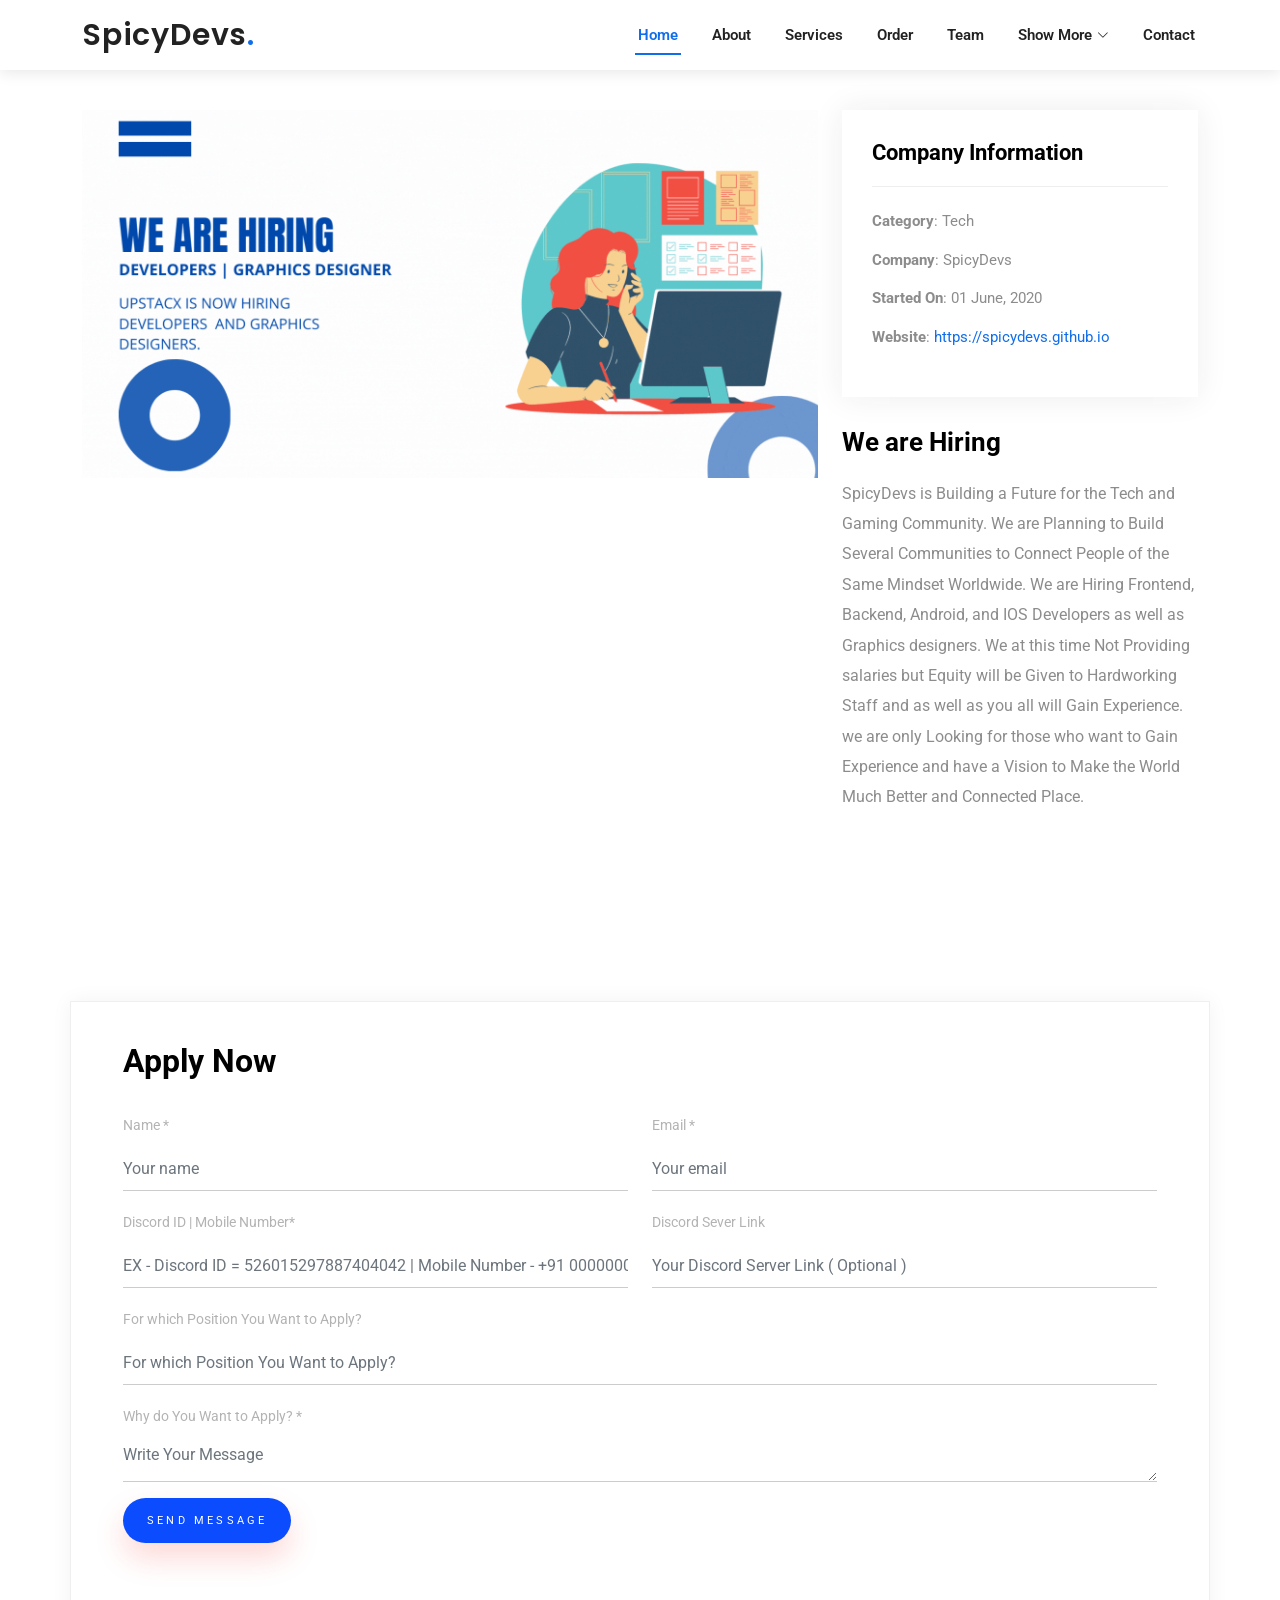
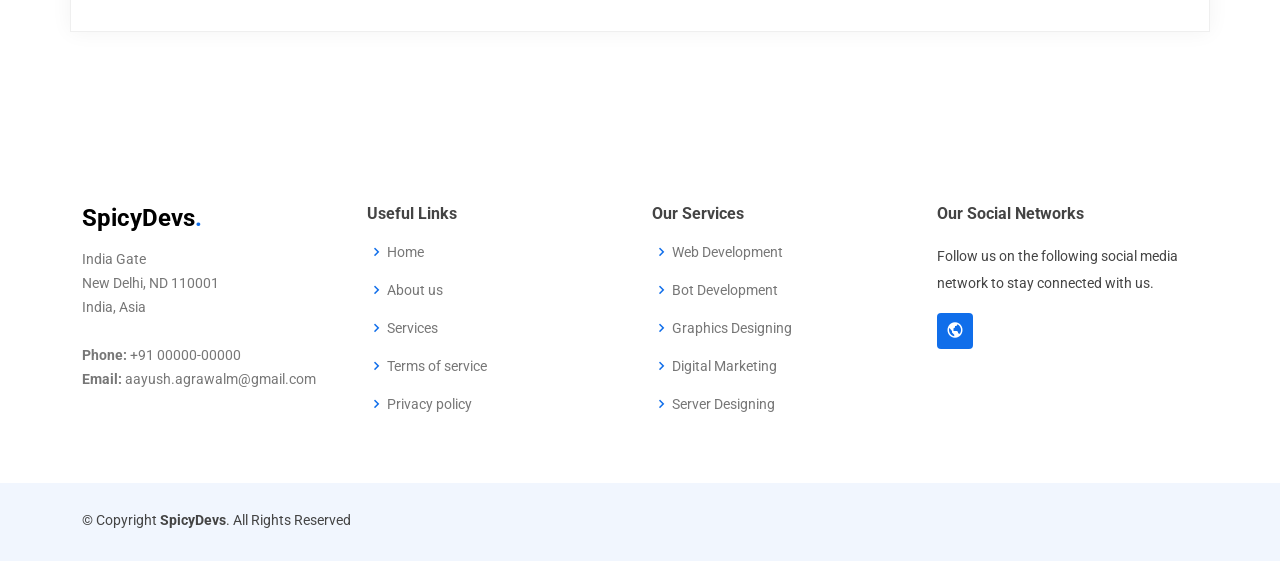
<file: careers.html>
<!DOCTYPE html>
<html lang="en">

<head>
  <meta charset="utf-8">
  <meta content="width=device-width, initial-scale=1.0" name="viewport">

  <title>Careers - SpicyDevs</title>
  <meta content="We are hiring Frontend, Backend, Android, and IOS Developers as well as Graphics designers." name="description">
  <meta content="" name="keywords">

  <!-- Favicons -->
  <link href="assets/img/spicydevs.png" rel="icon">
  <link href="https://spicydevs.github.io/assets/img/spicydevs.png&#32;rel="apple-touch-icon">

  <!-- Google Fonts -->
  <link href="https://fonts.googleapis.com/css?family=Open+Sans:300,300i,400,400i,600,600i,700,700i|Roboto:300,300i,400,400i,500,500i,600,600i,700,700i|Poppins:300,300i,400,400i,500,500i,600,600i,700,700i" rel="stylesheet">

  <!-- Vendor CSS Files -->
  <link href="assets/vendor/aos/aos.css" rel="stylesheet">
  <link href="assets/vendor/bootstrap/css/bootstrap.min.css" rel="stylesheet">
  <link href="assets/vendor/bootstrap-icons/bootstrap-icons.css" rel="stylesheet">
  <link href="assets/vendor/boxicons/css/boxicons.min.css" rel="stylesheet">
  <link href="assets/vendor/glightbox/css/glightbox.min.css" rel="stylesheet">
  <link href="assets/vendor/swiper/swiper-bundle.min.css" rel="stylesheet">

  <!-- Template Main CSS File -->
  <link href="assets/css/style.css" rel="stylesheet">

 <style>
     body {
  font-family: "Roboto", sans-serif;
  background-color: #fff;
  line-height: 1.9;
  color: #8c8c8c;
  position: relative; }

h1, h2, h3, h4, h5, h6,
.h1, .h2, .h3, .h4, .h5, .h6 {
  font-family: "Roboto", sans-serif;
  color: #000; }

a {
  -webkit-transition: .3s all ease;
  -o-transition: .3s all ease;
  transition: .3s all ease; }
  a, a:hover {
    text-decoration: none !important; }

.text-black {
  color: #000; }

.content {
  padding: 7rem 0; }

.heading {
  font-size: 2.5rem;
  font-weight: 900; }

.form-control {
  border: none;
  border-bottom: 1px solid #ccc;
  padding-left: 0;
  padding-right: 0;
  border-radius: 0;
  background: none; }
  .form-control:active, .form-control:focus {
    outline: none;
    -webkit-box-shadow: none;
    box-shadow: none;
    border-color: #000; }

.col-form-label {
  color: #000;
  font-size: 13px; }

.btn, .form-control, .custom-select {
  height: 45px;
  border-radius: 0; }

.custom-select {
  border: none;
  border-bottom: 1px solid #ccc;
  padding-left: 0;
  padding-right: 0;
  border-radius: 0; }
  .custom-select:active, .custom-select:focus {
    outline: none;
    -webkit-box-shadow: none;
    box-shadow: none;
    border-color: #000; }

.btn {
  border: none;
  border-radius: 0;
  font-size: 11px;
  letter-spacing: .2rem;
  text-transform: uppercase;
  border-radius: 30px !important; }
  .btn.btn-primary {
    border-radius: 30px;
    background: #fa65b1;
    color: #fff;
    -webkit-box-shadow: 0 15px 30px 0 rgba(239, 67, 57, 0.2);
    box-shadow: 0 15px 30px 0 rgba(239, 67, 57, 0.2); }
  .btn:hover {
    color: #fff; }
  .btn:active, .btn:focus {
    outline: none;
    -webkit-box-shadow: none;
    box-shadow: none; }

.contact-wrap {
  -webkit-box-shadow: 0 0px 20px 0 rgba(0, 0, 0, 0.05);
  box-shadow: 0 0px 20px 0 rgba(0, 0, 0, 0.05);
  border: 1px solid #efefef; }
  .contact-wrap .col-form-label {
    font-size: 14px;
    color: #b3b3b3;
    margin: 0 0 10px 0;
    display: inline-block;
    padding: 0; }
  .contact-wrap .form, .contact-wrap .contact-info {
    padding: 40px; }
  .contact-wrap .contact-info {
    color: rgba(255, 255, 255, 0.5); }
    .contact-wrap .contact-info ul li {
      margin-bottom: 15px;
      color: rgba(255, 255, 255, 0.5); }
      .contact-wrap .contact-info ul li .wrap-icon {
        font-size: 20px;
        color: #fff;
        margin-top: 5px; }
  .contact-wrap .form {
    background: #fff; }
    .contact-wrap .form h3 {
      color: #000;
      font-size: 2rem;
      font-weight: 700;
      margin-bottom: 30px; }
  .contact-wrap .contact-info {
    height: 100vh;
    background-size: cover;
    background-position: center center;
    background-repeat: no-repeat; }
    .contact-wrap .contact-info a {
      position: absolute;
      top: 0;
      bottom: 0;
      left: 0;
      right: 0; }
    @media (max-width: 1199.98px) {
      .contact-wrap .contact-info {
        height: 400px !important; } }
    .contact-wrap .contact-info h3 {
      color: #fff;
      font-size: 20px;
      margin-bottom: 30px; }

label.error {
  font-size: 12px;
  color: red; }

#message {
  resize: vertical; }

#form-message-warning, #form-message-success {
  display: none; }

#form-message-warning {
  color: #B90B0B; }

#form-message-success {
  color: #55A44E;
  font-size: 18px;
  font-weight: bold; }

.submitting {
  float: left;
  width: 100%;
  padding: 10px 0;
  display: none;
  font-weight: bold;
  font-size: 12px;
  color: #000; }

 </style>
</head>

<body>

  
  <!-- ======= Header ======= -->
  <header id="header" class="d-flex align-items-center">
    <div class="container d-flex align-items-center justify-content-between">

      <h1 class="logo"><a href="index.html">SpicyDevs<span>.</span></a></h1>
      <!-- Uncomment below if you prefer to use an image logo -->
      <!-- <a href="index.html" class="logo"><img src="assets/img/logo.png" alt=""></a>-->

      <nav id="navbar" class="navbar">
        <ul>
          <li><a class="nav-link scrollto active" href="index.html#hero">Home</a></li>
          <li><a class="nav-link scrollto" href="index.html#about">About</a></li>
          <li><a class="nav-link scrollto" href="index.html#services">Services</a></li>
          <li><a class="nav-link scrollto " href="order.html">Order</a></li>
          <li><a class="nav-link scrollto" href="index.html#team">Team</a></li>
          <li class="dropdown"><a href="careers.html#"><span>Show More</span> <i class="bi bi-chevron-down"></i></a>
            <ul>
              <li><a href="connect.html">Connect</a></li>
              <!-- <li class="dropdown"><a href="#"><span>Deep Drop Down</span> <i class="bi bi-chevron-right"></i></a>
                <ul>
                  <li><a href="#">Deep Drop Down 1</a></li>
                  <li><a href="#">Deep Drop Down 2</a></li>
                  <li><a href="#">Deep Drop Down 3</a></li>
                  <li><a href="#">Deep Drop Down 4</a></li>
                  <li><a href="#">Deep Drop Down 5</a></li>
                </ul>
              </li> -->
              <li><a href="careers.html">Careers</a></li>
              <li><a href="https://dsc.gg/spicydevs">Discord</a></li>
              <!-- <li><a href="#">Drop Down 4</a></li> -->
            </ul>
          </li>
          <li><a class="nav-link scrollto" href="index.html#contact">Contact</a></li>
        </ul>
        <i class="bi bi-list mobile-nav-toggle"></i>
      </nav><!-- .navbar -->

    </div>
  </header><!-- End Header -->
  <main id="main" data-aos="fade-up">

    
   

    <!-- ======= Portfolio Details Section ======= -->
    <section id="portfolio-details" class="portfolio-details">
      <div class="container">

        <div class="row gy-4">

          <div class="col-lg-8">
            <div class="portfolio-details-slider swiper">
              <div class="swiper-wrapper align-items-center">

                <div class="swiper-slide">
                  <img src="assets/img/we&#32;are&#32;hiring.gif" alt="">
                </div>

             

              </div>
              <div class="swiper-pagination"></div>
            </div>
          </div>

          <div class="col-lg-4">
            <div class="portfolio-info">
              <h3>Company Information</h3>
              <ul>
                <li><strong>Category</strong>: Tech</li>
                <li><strong>Company</strong>: SpicyDevs</li>
                <li><strong>Started On</strong>: 01 June, 2020</li>
                <li><strong>Website</strong>: <a href="careers.html#">https://spicydevs.github.io</a></li>
              </ul>
            </div>
            <div class="portfolio-description">
              <h2>We are Hiring</h2>
              <p>
                SpicyDevs is Building a Future for the Tech and Gaming Community. We are Planning to Build Several Communities to Connect People of the Same Mindset Worldwide. We are Hiring Frontend, Backend, Android, and IOS Developers as well as Graphics designers. We at this time Not Providing salaries but Equity will be Given to Hardworking Staff and as well as you all will Gain Experience. we are only Looking for those who want to Gain Experience and have a Vision to Make the World Much Better and Connected Place.
              </p>
            </div>
          </div>

        </div>

      </div>
    </section><!-- End Portfolio Details Section -->

  </main><!-- End #main -->
  <main id="main" data-aos="fade-up">
    <div class="content">
    
        <div class="container">
          <div class="row align-items-stretch no-gutters contact-wrap">
            <div class="col-md-12">
              <div class="form h-100">
                <h3>Apply Now</h3>
                <form class="mb-5" action="https://submit-form.com/RJRRYLXb" method="post" id="contactForm" name="contactForm">
                    <input
                    type="hidden"
                    name="_redirect"
                    value="https://spicydevs.github.io/submitted"
                  />
                    <div class="row">
                      <div class="col-md-6 form-group mb-3">
                        <label for="" class="col-form-label">Name *</label>
                        <input type="text" class="form-control" name="name" id="name" placeholder="Your name" required>
                      </div>
                      <div class="col-md-6 form-group mb-3">
                        <label for="" class="col-form-label">Email *</label>
                        <input type="text" class="form-control" name="email" id="email" placeholder="Your email" required>
                      </div>
                    </div>
                    <div class="row">
                    <div class="col-md-6 form-group mb-3">
                      <label for="" class="col-form-label">Discord ID | Mobile Number*</label>
                      <input type="text" class="form-control" name="discordid" id="id" placeholder="EX - Discord ID = 526015297887404042 | Mobile Number - +91 0000000000" required>
                    </div>
                    <div class="col-md-6 form-group mb-3">
                      <label for="" class="col-form-label">Discord Sever Link</label>
                      <input type="text" class="form-control" name="Discord Server Link" id="dcserver" placeholder="Your Discord Server Link ( Optional )">
                    </div>
                  </div>
                  <div class="col-md-12 form-group mb-3">
                      <label for="" class="col-form-label">For which Position You Want to Apply?</label>
                      <input type="text" class="form-control" name="post" id="dcserv" placeholder="For which Position You Want to Apply?" required>
                    </div>
      
                    <div class="row">
                      <div class="col-md-12 form-group mb-3">
                        <label for="message" class="col-form-label">Why do You Want to Apply? *</label>
                        <textarea class="form-control" name="why-want-to-apply" id="message" cols="30" rows="4" placeholder="Write Your Message" required></textarea>
                      </div>
                    </div>
                    <div class="row">
                      <div class="col-md-12 form-group">
                        <input type="submit" value="Send Message" class="btn btn-primary rounded-0 py-2 px-4" style="background-color: rgb(11, 76, 255);">
                        <span class="submitting"></span>
                      </div>
                    </div>
                  </form>
            </div>
          </div>
        </div>
    
      </div>
</main>
  

   <!-- ======= Footer ======= -->
   <footer id="footer">

   

    <div class="footer-top">
      <div class="container">
        <div class="row">

          <div class="col-lg-3 col-md-6 footer-contact">
            <h3>SpicyDevs<span>.</span></h3>
            <p>
              India Gate <br>
New Delhi, ND 110001 <br>
India, Asia <br><br>
              <strong>Phone:</strong> +91 00000-00000<br>
              <strong>Email:</strong> <a>aayush.agrawalm@gmail.com</a><br>
            </p>
          </div>

          <div class="col-lg-3 col-md-6 footer-links">
            <h4>Useful Links</h4>
            <ul>
              <li><i class="bx bx-chevron-right"></i> <a href="careers.html#hero">Home</a></li>
              <li><i class="bx bx-chevron-right"></i> <a href="careers.html#about">About us</a></li>
              <li><i class="bx bx-chevron-right"></i> <a href="careers.html#services">Services</a></li>
              <li><i class="bx bx-chevron-right"></i> <a href="tos.html">Terms of service</a></li>
              <li><i class="bx bx-chevron-right"></i> <a href="privacypolicy.html">Privacy policy</a></li>
            </ul>
          </div>

          <div class="col-lg-3 col-md-6 footer-links">
            <h4>Our Services</h4>
            <ul>
              <li><i class="bx bx-chevron-right"></i> <a href="https://discord.gg/smbTR7yKBC">Web Development</a></li>
              <li><i class="bx bx-chevron-right"></i> <a href="https://discord.gg/smbTR7yKBC">Bot Development</a></li>
              <li><i class="bx bx-chevron-right"></i> <a href="https://discord.gg/smbTR7yKBC">Graphics Designing</a></li>
              <li><i class="bx bx-chevron-right"></i> <a href="https://discord.gg/smbTR7yKBC">Digital Marketing</a></li>
              <li><i class="bx bx-chevron-right"></i> <a href="https://discord.gg/smbTR7yKBC">Server Designing</a></li>
            </ul>
          </div>

          <div class="col-lg-3 col-md-6 footer-links">
            <h4>Our Social Networks</h4>
            <p>Follow us on the following social media network to stay connected with us.</p>
            <div class="social-links mt-3">
              <!-- <a href="#" class="twitter"><i class="bx bxl-twitter"></i></a> -->
              <!-- <a href="#" class="facebook"><i class="bx bxl-facebook"></i></a> -->
              <!-- <a href="https://instagram.com/SpicyDevs.official" class="instagram"><i class="bx bxl-instagram"></i></a> -->
              <a href="https://discord.gg/smbTR7yKBC" class="google-plus"><i class="bx bx-world"></i></a>
              <!-- <a href="#" class="linkedin"><i class="bx bxl-linkedin"></i></a> -->
            </div>
          </div>

        </div>
      </div>
    </div>

    <div class="container py-4">
      <div class="copyright">
        &copy; Copyright <strong><span>SpicyDevs</span></strong>. All Rights Reserved
      </div>
     
    </div>
  </footer><!-- End Footer -->

  <div id="preloader"></div>
  <a href="careers.html#" class="back-to-top d-flex align-items-center justify-content-center"><i class="bi bi-arrow-up-short"></i></a>

  <!-- Vendor JS Files -->
  <script data-cfasync="false" src="cdn-cgi/scripts/5c5dd728/cloudflare-static/email-decode.min.js"></script><script src="assets/vendor/purecounter/purecounter.js"></script>
  <script src="assets/vendor/aos/aos.js"></script>
  <script src="assets/vendor/bootstrap/js/bootstrap.bundle.min.js"></script>
  <script src="assets/vendor/glightbox/js/glightbox.min.js"></script>
  <script src="assets/vendor/isotope-layout/isotope.pkgd.min.js"></script>
  <script src="assets/vendor/swiper/swiper-bundle.min.js"></script>
  <script src="assets/vendor/waypoints/noframework.waypoints.js"></script>
  <script src="https://spicydevs.github.io/assets/vendor/php-email-form/validate.js"></script>

  <!-- Template Main JS File -->
  <script src="assets/js/main.js"></script>

</body>

</html>
</file>
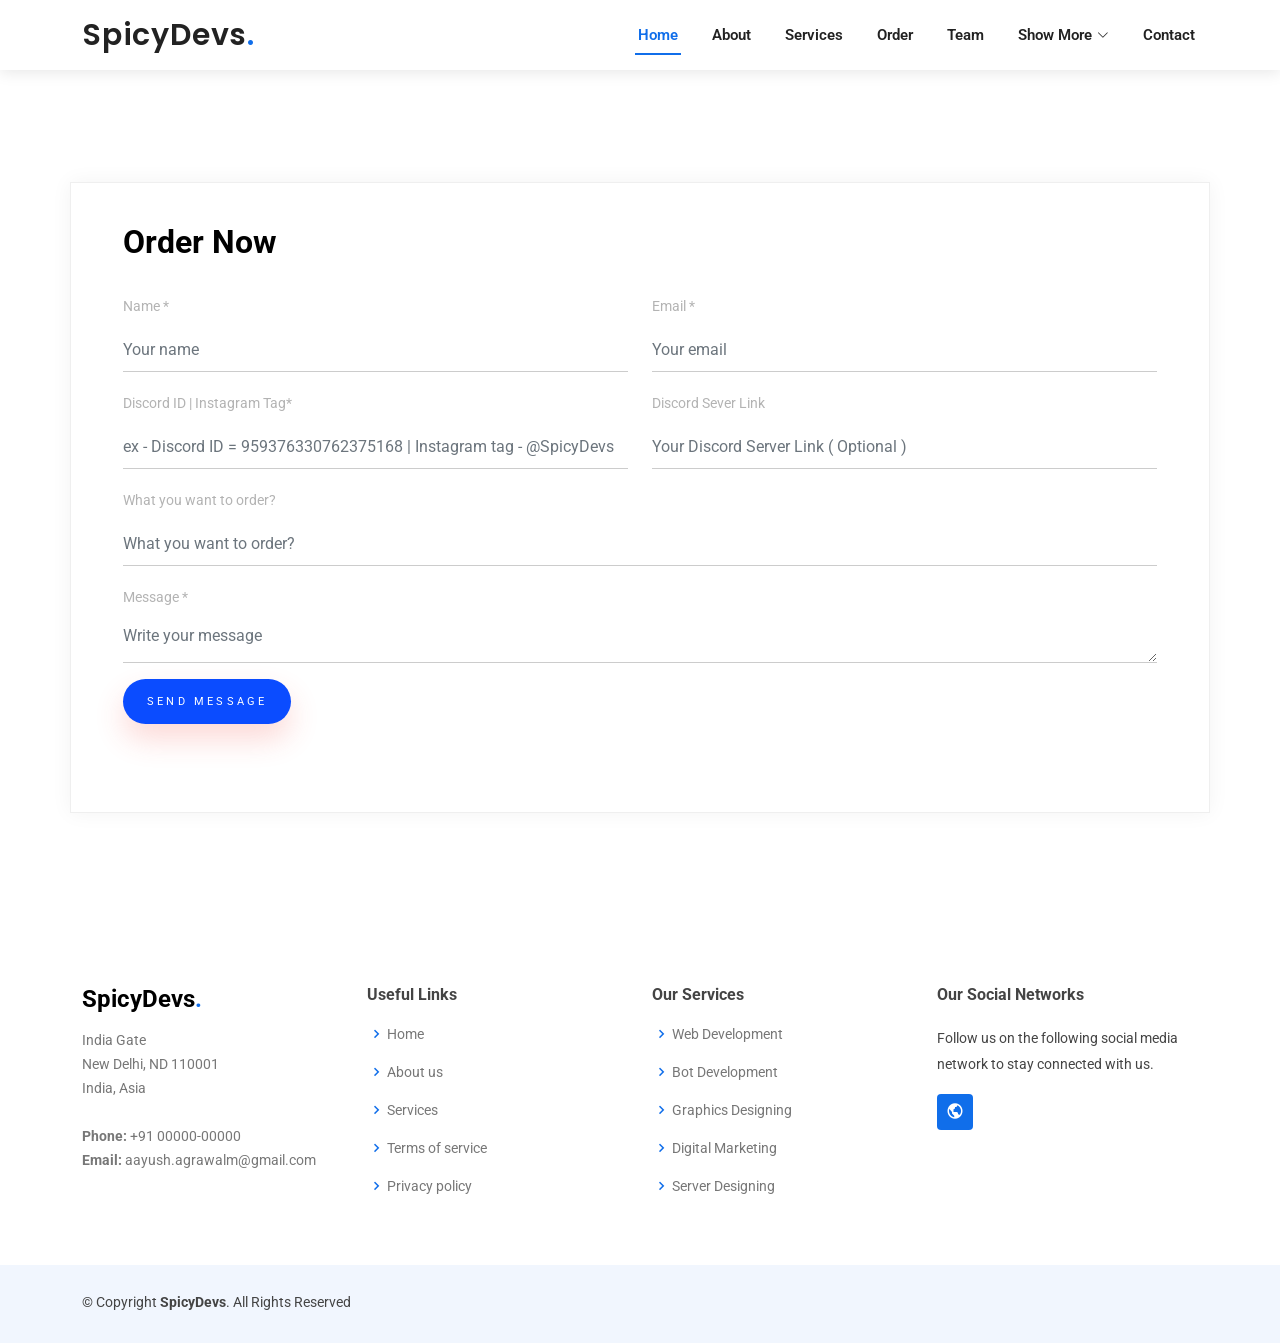
<file: order.html>
<!DOCTYPE html>
<html lang="en">

<head>
  <meta charset="utf-8">
  <meta content="width=device-width, initial-scale=1.0" name="viewport">

  <title>Order Now - SpicyDevs</title>
  <meta content="Order various types of digital services like websites, graphics designing and digital marketing etc." name="description">
  <meta content="" name="keywords">

  <!-- Favicons -->
  <link href="assets/img/spicydevs.png" rel="icon">
  <link href="https://spicydevs.github.io/assets/img/spicydevs.png&#32;rel="apple-touch-icon">

  <!-- Google Fonts -->
  <link href="https://fonts.googleapis.com/css?family=Open+Sans:300,300i,400,400i,600,600i,700,700i|Roboto:300,300i,400,400i,500,500i,600,600i,700,700i|Poppins:300,300i,400,400i,500,500i,600,600i,700,700i" rel="stylesheet">

  <!-- Vendor CSS Files -->
  <link href="assets/vendor/aos/aos.css" rel="stylesheet">
  <link href="assets/vendor/bootstrap/css/bootstrap.min.css" rel="stylesheet">
  <link href="assets/vendor/bootstrap-icons/bootstrap-icons.css" rel="stylesheet">
  <link href="assets/vendor/boxicons/css/boxicons.min.css" rel="stylesheet">
  <link href="assets/vendor/glightbox/css/glightbox.min.css" rel="stylesheet">
  <link href="assets/vendor/swiper/swiper-bundle.min.css" rel="stylesheet">

  <!-- Template Main CSS File -->
  <link href="assets/css/style.css" rel="stylesheet">

 <style>
     body {
  font-family: "Roboto", sans-serif;
  background-color: #fff;
  line-height: 1.9;
  color: #8c8c8c;
  position: relative; }

h1, h2, h3, h4, h5, h6,
.h1, .h2, .h3, .h4, .h5, .h6 {
  font-family: "Roboto", sans-serif;
  color: #000; }

a {
  -webkit-transition: .3s all ease;
  -o-transition: .3s all ease;
  transition: .3s all ease; }
  a, a:hover {
    text-decoration: none !important; }

.text-black {
  color: #000; }

.content {
  padding: 7rem 0; }

.heading {
  font-size: 2.5rem;
  font-weight: 900; }

.form-control {
  border: none;
  border-bottom: 1px solid #ccc;
  padding-left: 0;
  padding-right: 0;
  border-radius: 0;
  background: none; }
  .form-control:active, .form-control:focus {
    outline: none;
    -webkit-box-shadow: none;
    box-shadow: none;
    border-color: #000; }

.col-form-label {
  color: #000;
  font-size: 13px; }

.btn, .form-control, .custom-select {
  height: 45px;
  border-radius: 0; }

.custom-select {
  border: none;
  border-bottom: 1px solid #ccc;
  padding-left: 0;
  padding-right: 0;
  border-radius: 0; }
  .custom-select:active, .custom-select:focus {
    outline: none;
    -webkit-box-shadow: none;
    box-shadow: none;
    border-color: #000; }

.btn {
  border: none;
  border-radius: 0;
  font-size: 11px;
  letter-spacing: .2rem;
  text-transform: uppercase;
  border-radius: 30px !important; }
  .btn.btn-primary {
    border-radius: 30px;
    background: #fa65b1;
    color: #fff;
    -webkit-box-shadow: 0 15px 30px 0 rgba(239, 67, 57, 0.2);
    box-shadow: 0 15px 30px 0 rgba(239, 67, 57, 0.2); }
  .btn:hover {
    color: #fff; }
  .btn:active, .btn:focus {
    outline: none;
    -webkit-box-shadow: none;
    box-shadow: none; }

.contact-wrap {
  -webkit-box-shadow: 0 0px 20px 0 rgba(0, 0, 0, 0.05);
  box-shadow: 0 0px 20px 0 rgba(0, 0, 0, 0.05);
  border: 1px solid #efefef; }
  .contact-wrap .col-form-label {
    font-size: 14px;
    color: #b3b3b3;
    margin: 0 0 10px 0;
    display: inline-block;
    padding: 0; }
  .contact-wrap .form, .contact-wrap .contact-info {
    padding: 40px; }
  .contact-wrap .contact-info {
    color: rgba(255, 255, 255, 0.5); }
    .contact-wrap .contact-info ul li {
      margin-bottom: 15px;
      color: rgba(255, 255, 255, 0.5); }
      .contact-wrap .contact-info ul li .wrap-icon {
        font-size: 20px;
        color: #fff;
        margin-top: 5px; }
  .contact-wrap .form {
    background: #fff; }
    .contact-wrap .form h3 {
      color: #000;
      font-size: 2rem;
      font-weight: 700;
      margin-bottom: 30px; }
  .contact-wrap .contact-info {
    height: 100vh;
    background-size: cover;
    background-position: center center;
    background-repeat: no-repeat; }
    .contact-wrap .contact-info a {
      position: absolute;
      top: 0;
      bottom: 0;
      left: 0;
      right: 0; }
    @media (max-width: 1199.98px) {
      .contact-wrap .contact-info {
        height: 400px !important; } }
    .contact-wrap .contact-info h3 {
      color: #fff;
      font-size: 20px;
      margin-bottom: 30px; }

label.error {
  font-size: 12px;
  color: red; }

#message {
  resize: vertical; }

#form-message-warning, #form-message-success {
  display: none; }

#form-message-warning {
  color: #B90B0B; }

#form-message-success {
  color: #55A44E;
  font-size: 18px;
  font-weight: bold; }

.submitting {
  float: left;
  width: 100%;
  padding: 10px 0;
  display: none;
  font-weight: bold;
  font-size: 12px;
  color: #000; }

 </style>
</head>

<body>

  
  <!-- ======= Header ======= -->
  <header id="header" class="d-flex align-items-center">
    <div class="container d-flex align-items-center justify-content-between">

      <h1 class="logo"><a href="index.html">SpicyDevs<span>.</span></a></h1>
      <!-- Uncomment below if you prefer to use an image logo -->
      <!-- <a href="index.html" class="logo"><img src="assets/img/logo.png" alt=""></a>-->

      <nav id="navbar" class="navbar">
        <ul>
          <li><a class="nav-link scrollto active" href="index.html#hero">Home</a></li>
          <li><a class="nav-link scrollto" href="index.html#about">About</a></li>
          <li><a class="nav-link scrollto" href="order.html#services">Services</a></li>
          <li><a class="nav-link scrollto " href="order.html">Order</a></li>
          <li><a class="nav-link scrollto" href="index.html#team">Team</a></li>
          <li class="dropdown"><a href="order.html#"><span>Show More</span> <i class="bi bi-chevron-down"></i></a>
            <ul>
              <li><a href="connect.html">SpicyDevs Connect</a></li>
              <!-- <li class="dropdown"><a href="#"><span>Deep Drop Down</span> <i class="bi bi-chevron-right"></i></a>
                <ul>
                  <li><a href="#">Deep Drop Down 1</a></li>
                  <li><a href="#">Deep Drop Down 2</a></li>
                  <li><a href="#">Deep Drop Down 3</a></li>
                  <li><a href="#">Deep Drop Down 4</a></li>
                  <li><a href="#">Deep Drop Down 5</a></li>
                </ul>
              </li> -->
              <li><a href="careers.html">Careers</a></li>
              <li><a href="https://discord.gg/smbTR7yKBC">Discord</a></li>
              <!-- <li><a href="#">Drop Down 4</a></li> -->
            </ul>
          </li>
          <li><a class="nav-link scrollto" href="index.html#contact">Contact</a></li>
        </ul>
        <i class="bi bi-list mobile-nav-toggle"></i>
      </nav><!-- .navbar -->

    </div>
  </header><!-- End Header -->
  


  <main id="main" data-aos="fade-up">
    <div class="content">
    
        <div class="container">
          <div class="row align-items-stretch no-gutters contact-wrap">
            <div class="col-md-12">
              <div class="form h-100">
                <h3>Order Now</h3>
                <form class="mb-5" action="https://submit-form.com/RJRRYLXb" method="post" id="contactForm" name="contactForm">
                    <input
                    type="hidden"
                    name="_redirect"
                    value="https://spicydevs.github.io/submitted"
                  />
                    <div class="row">
                      <div class="col-md-6 form-group mb-3">
                        <label for="" class="col-form-label">Name *</label>
                        <input type="text" class="form-control" name="name" id="name" placeholder="Your name" required>
                      </div>
                      <div class="col-md-6 form-group mb-3">
                        <label for="" class="col-form-label">Email *</label>
                        <input type="text" class="form-control" name="email" id="email" placeholder="Your email" required>
                      </div>
                    </div>
                    <div class="row">
                    <div class="col-md-6 form-group mb-3">
                      <label for="" class="col-form-label">Discord ID | Instagram Tag*</label>
                      <input type="text" class="form-control" name="discordid" id="id" placeholder="ex - Discord ID = 959376330762375168 | Instagram tag - @SpicyDevs" required>
                    </div>
                    <div class="col-md-6 form-group mb-3">
                      <label for="" class="col-form-label">Discord Sever Link</label>
                      <input type="text" class="form-control" name="Discord Server Link" id="dcserver" placeholder="Your Discord Server Link ( Optional )">
                    </div>
                  </div>
                  <div class="col-md-12 form-group mb-3">
                      <label for="" class="col-form-label">What you want to order?</label>
                      <input type="text" class="form-control" name="Requirement" id="dcserv" placeholder="What you want to order?" required>
                    </div>
      
                    <div class="row">
                      <div class="col-md-12 form-group mb-3">
                        <label for="message" class="col-form-label">Message *</label>
                        <textarea class="form-control" name="message" id="message" cols="30" rows="4" placeholder="Write your message" required></textarea>
                      </div>
                    </div>
                    <div class="row">
                      <div class="col-md-12 form-group">
                        <input type="submit" value="Send Message" class="btn btn-primary rounded-0 py-2 px-4" style="background-color: rgb(11, 76, 255);">
                        <span class="submitting"></span>
                      </div>
                    </div>
                  </form>
            </div>
          </div>
        </div>
    
      </div>
</main>
  

   <!-- ======= Footer ======= -->
   <footer id="footer">

   

    <div class="footer-top">
      <div class="container">
        <div class="row">

          <div class="col-lg-3 col-md-6 footer-contact">
            <h3>SpicyDevs<span>.</span></h3>
            <p>
              India Gate <br>
New Delhi, ND 110001 <br>
India, Asia <br><br>
              <strong>Phone:</strong> +91 00000-00000<br>
              <strong>Email:</strong> <a>aayush.agrawalm@gmail.com</a><br>
            </p>
          </div>

          <div class="col-lg-3 col-md-6 footer-links">
            <h4>Useful Links</h4>
            <ul>
              <li><i class="bx bx-chevron-right"></i> <a href="order.html#hero">Home</a></li>
              <li><i class="bx bx-chevron-right"></i> <a href="order.html#about">About us</a></li>
              <li><i class="bx bx-chevron-right"></i> <a href="order.html#services">Services</a></li>
              <li><i class="bx bx-chevron-right"></i> <a href="tos.html">Terms of service</a></li>
              <li><i class="bx bx-chevron-right"></i> <a href="privacypolicy.html">Privacy policy</a></li>
            </ul>
          </div>

          <div class="col-lg-3 col-md-6 footer-links">
            <h4>Our Services</h4>
            <ul>
              <li><i class="bx bx-chevron-right"></i> <a href="https://discord.gg/smbTR7yKBC">Web Development</a></li>
              <li><i class="bx bx-chevron-right"></i> <a href="https://discord.gg/smbTR7yKBC">Bot Development</a></li>
              <li><i class="bx bx-chevron-right"></i> <a href="https://discord.gg/smbTR7yKBC">Graphics Designing</a></li>
              <li><i class="bx bx-chevron-right"></i> <a href="https://discord.gg/smbTR7yKBC">Digital Marketing</a></li>
              <li><i class="bx bx-chevron-right"></i> <a href="https://discord.gg/smbTR7yKBC">Server Designing</a></li>
            </ul>
          </div>

          <div class="col-lg-3 col-md-6 footer-links">
            <h4>Our Social Networks</h4>
            <p>Follow us on the following social media network to stay connected with us.</p>
            <div class="social-links mt-3">
              <!-- <a href="#" class="twitter"><i class="bx bxl-twitter"></i></a> -->
              <!-- <a href="#" class="facebook"><i class="bx bxl-facebook"></i></a> -->
              <!-- <a href="https://instagram.com/SpicyDevs.official" class="instagram"><i class="bx bxl-instagram"></i></a> -->
              <a href="https://discord.gg/smbTR7yKBC" class="google-plus"><i class="bx bx-world"></i></a>
              <!-- <a href="#" class="linkedin"><i class="bx bxl-linkedin"></i></a> -->
            </div>
          </div>

        </div>
      </div>
    </div>

    <div class="container py-4">
      <div class="copyright">
        &copy; Copyright <strong><span>SpicyDevs</span></strong>. All Rights Reserved
      </div>
     
    </div>
  </footer><!-- End Footer -->

  <div id="preloader"></div>
  <a href="order.html#" class="back-to-top d-flex align-items-center justify-content-center"><i class="bi bi-arrow-up-short"></i></a>

  <!-- Vendor JS Files -->
  <script data-cfasync="false" src="cdn-cgi/scripts/5c5dd728/cloudflare-static/email-decode.min.js"></script><script src="assets/vendor/purecounter/purecounter.js"></script>
  <script src="assets/vendor/aos/aos.js"></script>
  <script src="assets/vendor/bootstrap/js/bootstrap.bundle.min.js"></script>
  <script src="assets/vendor/glightbox/js/glightbox.min.js"></script>
  <script src="assets/vendor/isotope-layout/isotope.pkgd.min.js"></script>
  <script src="assets/vendor/swiper/swiper-bundle.min.js"></script>
  <script src="assets/vendor/waypoints/noframework.waypoints.js"></script>
  <script src="https://spicydevs.github.io/assets/vendor/php-email-form/validate.js"></script>

  <!-- Template Main JS File -->
  <script src="assets/js/main.js"></script>

</body>

</html>
</file>
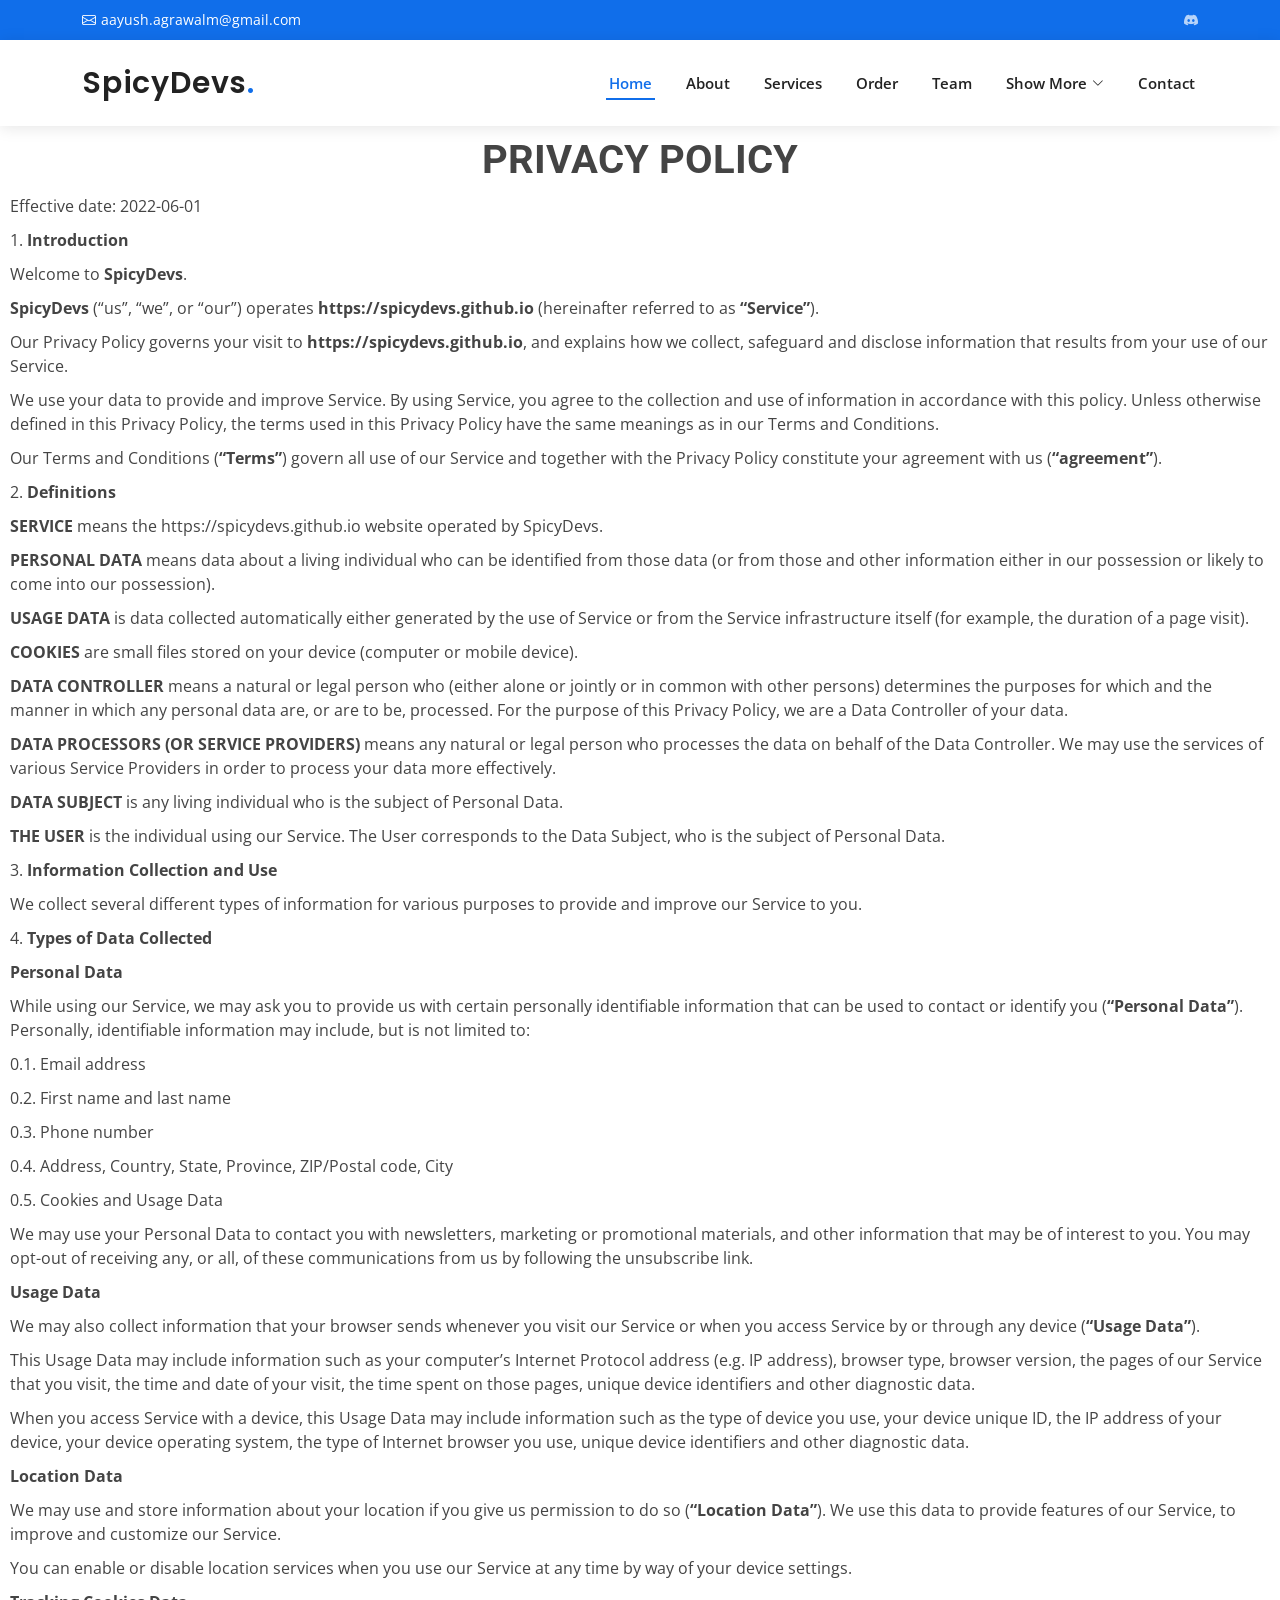
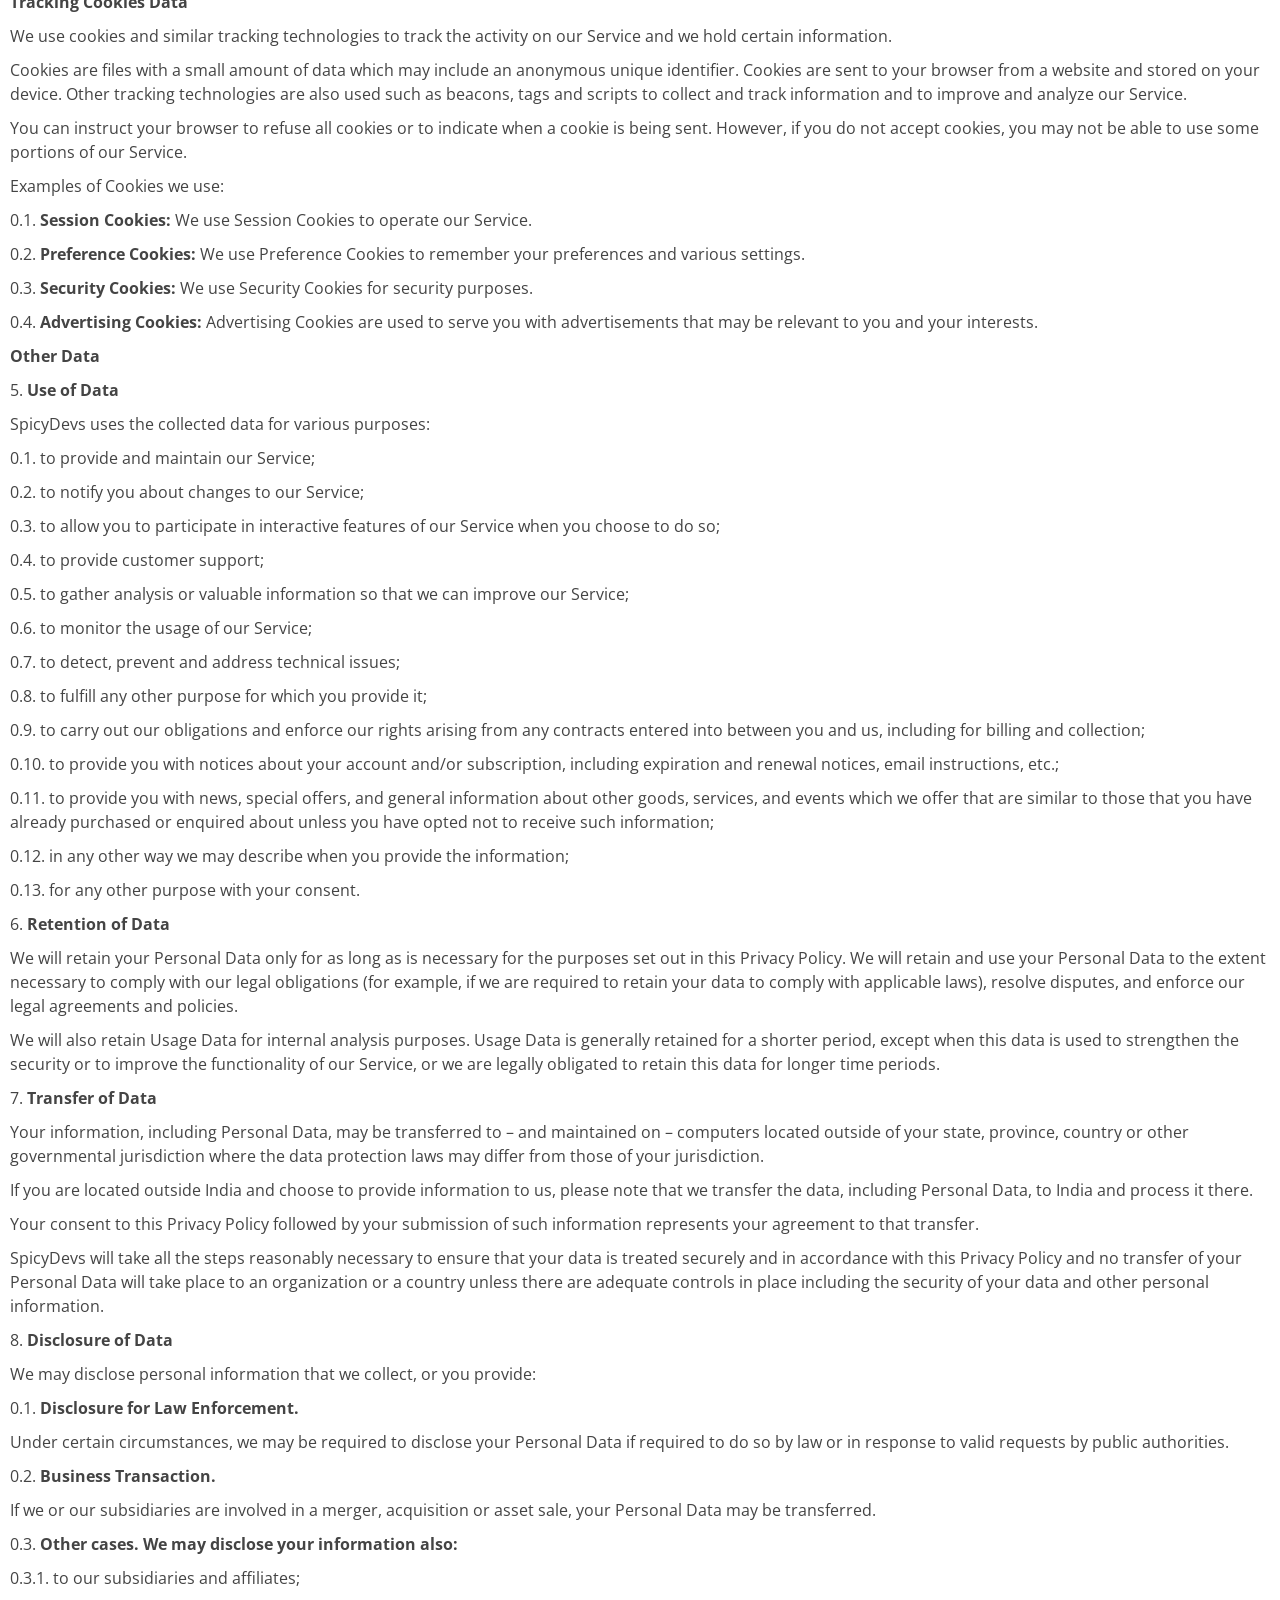
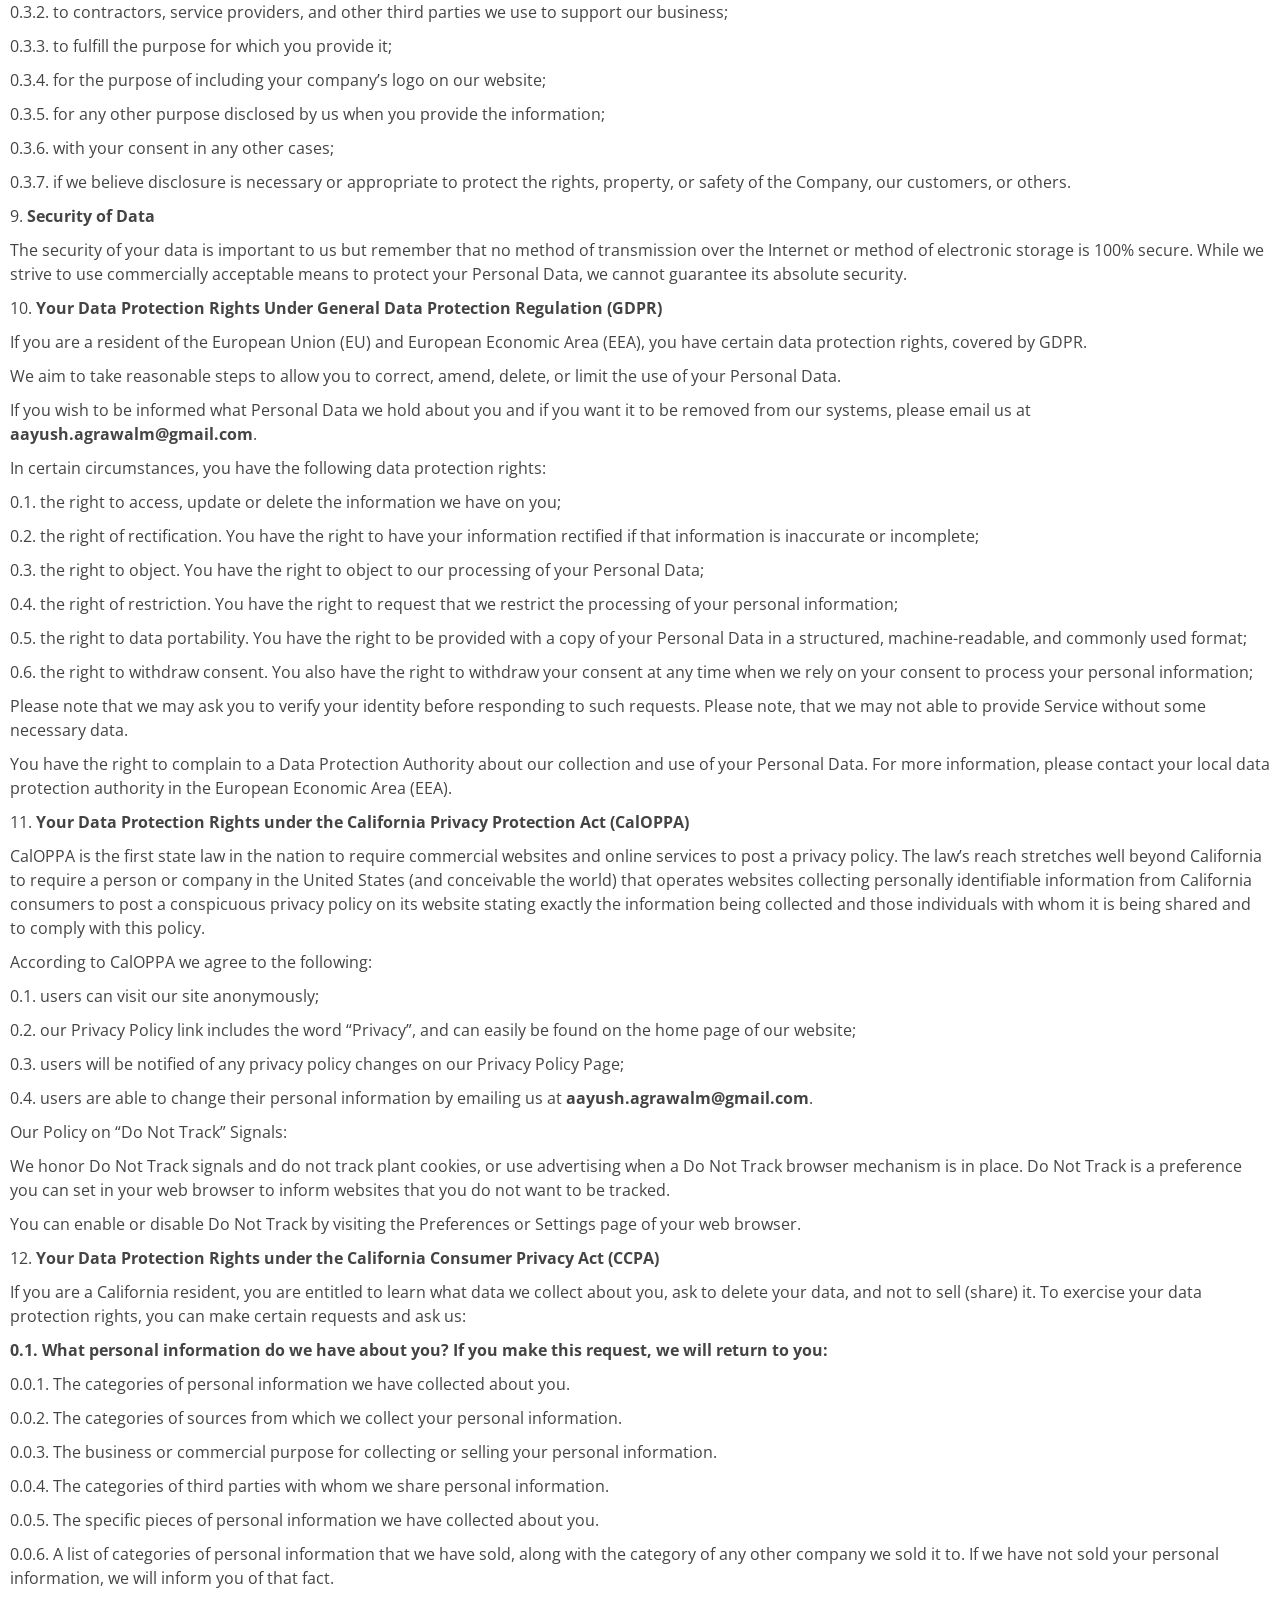
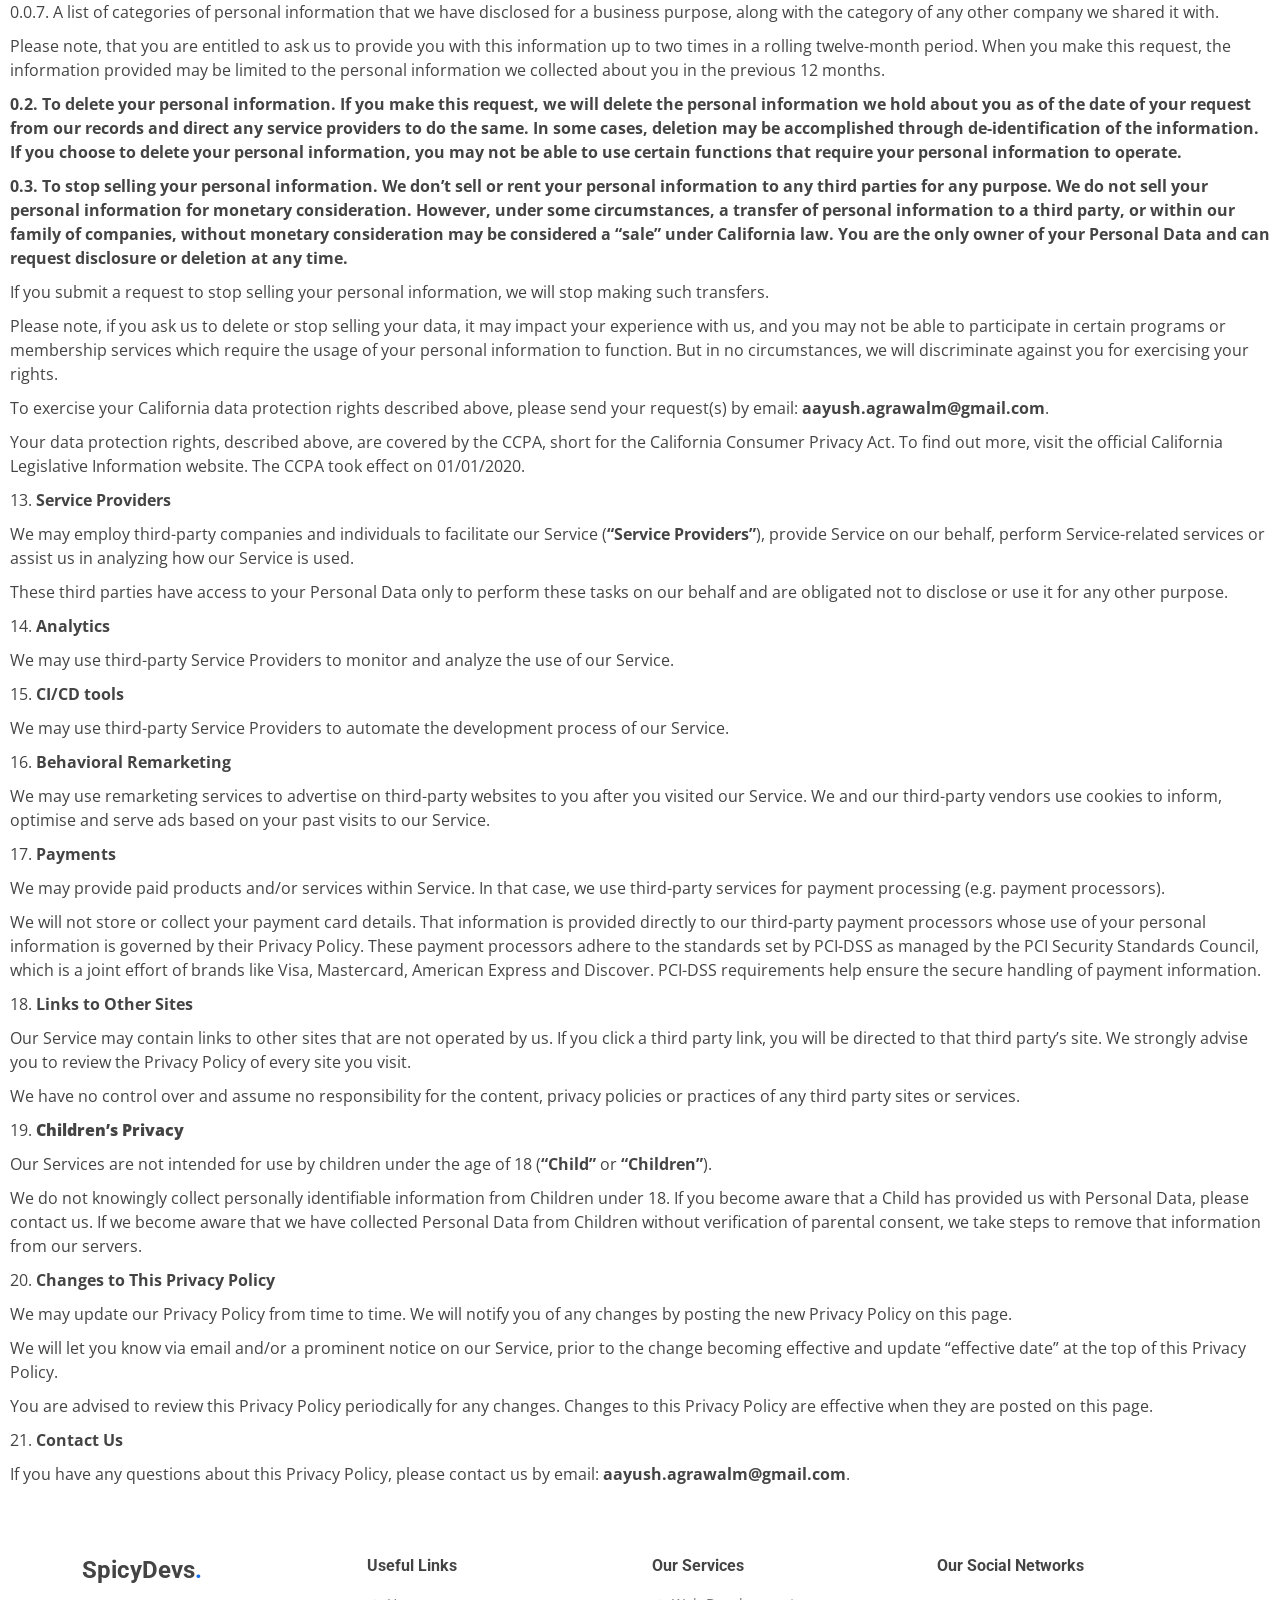
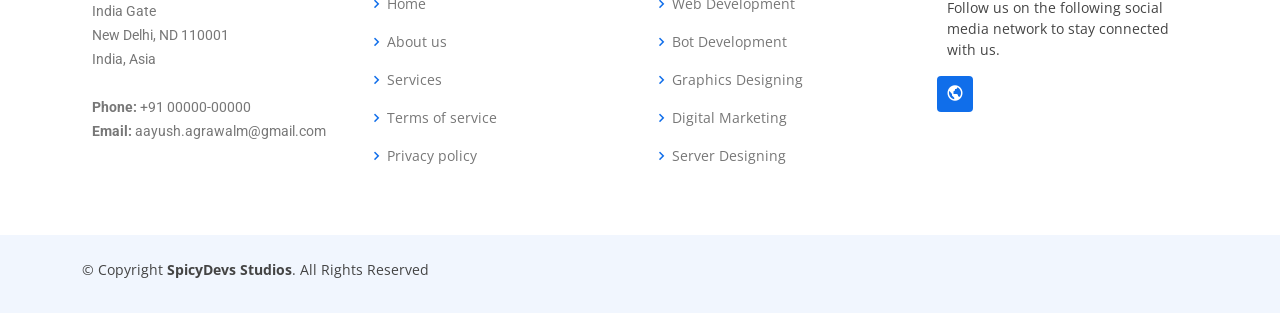
<file: privacypolicy.html>
<!DOCTYPE html>
<html lang="en">

<head>
  <meta charset="utf-8">
  <meta content="width=device-width, initial-scale=1.0" name="viewport">

  <title>Privacy Policy - SpicyDevs</title>
  <meta content="SpicyDevs privacy policy visit now for legal information." name="description">
  <meta content="" name="keywords">

  <!-- Favicons -->
<!-- Favicons -->
<link href="assets/img/spicydevs.png" rel="icon">
<link href="assets/img/spicydevs.png" rel="apple-touch-icon">

  <!-- Google Fonts -->
  <link href="https://fonts.googleapis.com/css?family=Open+Sans:300,300i,400,400i,600,600i,700,700i|Roboto:300,300i,400,400i,500,500i,600,600i,700,700i|Poppins:300,300i,400,400i,500,500i,600,600i,700,700i" rel="stylesheet">

  <!-- Vendor CSS Files -->
  <link href="assets/vendor/aos/aos.css" rel="stylesheet">
  <link href="assets/vendor/bootstrap/css/bootstrap.min.css" rel="stylesheet">
  <link href="assets/vendor/bootstrap-icons/bootstrap-icons.css" rel="stylesheet">
  <link href="assets/vendor/boxicons/css/boxicons.min.css" rel="stylesheet">
  <link href="assets/vendor/glightbox/css/glightbox.min.css" rel="stylesheet">
  <link href="assets/vendor/swiper/swiper-bundle.min.css" rel="stylesheet">

  <!-- Template Main CSS File -->
  <link href="assets/css/style.css" rel="stylesheet">
<style>
  p{
    margin: 10px;
  }
</style>
 
</head>

<body>

  <!-- ======= Top Bar ======= -->
  <section id="topbar" class="d-flex align-items-center">
    <div class="container d-flex justify-content-center justify-content-md-between">
      <div class="contact-info d-flex align-items-center">
        <i class="bi bi-envelope d-flex align-items-center"><a>aayush.agrawalm@gmail.com</span></a></i>
        <!-- <i class="bi bxs-quote-alt-right d-flex align-items-center"><span>Discord</span></i> -->
      </div>
      <div class="social-links d-none d-md-flex align-items-center">
        <a href="https://discord.gg/smbTR7yKBCd" class="discord"><i class="bi bi-discord"></i></a>
        <!-- <a href="#" class="facebook"><i class="bi bi-facebook"></i></a> -->
        <!-- <a href="https://instagram.com/SpicyDevs.official" class="instagram"><i class="bi bi-instagram"></i></a> -->
        <!-- <a href="#" class="linkedin"><i class="bi bi-linkedin"></i></i></a> -->
      </div>
    </div>
  </section>

 
  <!-- ======= Header ======= -->
  <header id="header" class="d-flex align-items-center">
    <div class="container d-flex align-items-center justify-content-between">

      <h1 class="logo"><a href="index.html">SpicyDevs<span>.</span></a></h1>
      <!-- Uncomment below if you prefer to use an image logo -->
      <!-- <a href="index.html" class="logo"><img src="assets/img/logo.png" alt=""></a>-->

      <nav id="navbar" class="navbar">
        <ul>
          <li><a class="nav-link scrollto active" href="index.html#hero">Home</a></li>
          <li><a class="nav-link scrollto" href="index.html#about">About</a></li>
          <li><a class="nav-link scrollto" href="index.html#services">Services</a></li>
          <li><a class="nav-link scrollto " href="order.html">Order</a></li>
          <li><a class="nav-link scrollto" href="index.html#team">Team</a></li>
          <li class="dropdown"><a href="privacypolicy.html#"><span>Show More</span> <i class="bi bi-chevron-down"></i></a>
            <ul>
              <li><a href="connect.html">SpicyDevs Connect</a></li>
              <!-- <li class="dropdown"><a href="#"><span>Deep Drop Down</span> <i class="bi bi-chevron-right"></i></a>
                <ul>
                  <li><a href="#">Deep Drop Down 1</a></li>
                  <li><a href="#">Deep Drop Down 2</a></li>
                  <li><a href="#">Deep Drop Down 3</a></li>
                  <li><a href="#">Deep Drop Down 4</a></li>
                  <li><a href="#">Deep Drop Down 5</a></li>
                </ul>
              </li> -->
              <li><a href="careers.html">Careers</a></li>
              <li><a href="https://discord.gg/smbTR7yKBC`">Discord</a></li>
              <!-- <li><a href="#">Drop Down 4</a></li> -->
              <!-- <li><a href="#">Drop Down 4</a></li> -->
            </ul>
          </li>
          <li><a class="nav-link scrollto" href="privacypolicy.html#contact">Contact</a></li>
        </ul>
        <i class="bi bi-list mobile-nav-toggle"></i>
      </nav><!-- .navbar -->

    </div>
  </header><!-- End Header -->

  <h1 style="text-align: center; margin: 10px;"><b>PRIVACY POLICY</b></h1>
  <p>Effective date: 2022-06-01</p>
  <p>1. <b>Introduction</b></p>
  <p>Welcome to <b> SpicyDevs</b>.</p>
  <p><b>SpicyDevs</b> (“us”, “we”, or “our”) operates <b>https://spicydevs.github.io</b> (hereinafter referred to as <b>“Service”</b>).</p>
  <p>Our Privacy Policy governs your visit to <b>https://spicydevs.github.io</b>, and explains how we collect, safeguard and disclose information that results from your use of our Service.</p>
  <p>We use your data to provide and improve Service. By using Service, you agree to the collection and use of information in accordance with this policy. Unless otherwise defined in this Privacy Policy, the terms used in this Privacy Policy have the same meanings as in our Terms and Conditions.</p>
  <p>Our Terms and Conditions (<b>“Terms”</b>) govern all use of our Service and together with the Privacy Policy constitute your agreement with us (<b>“agreement”</b>).</p>
  <p>2. <b>Definitions</b></p>
  <p><b>SERVICE</b> means the https://spicydevs.github.io website operated by SpicyDevs.</p>
  <p><b>PERSONAL DATA</b> means data about a living individual who can be identified from those data (or from those and other information either in our possession or likely to come into our possession).</p>
  <p><b>USAGE DATA</b> is data collected automatically either generated by the use of Service or from the Service infrastructure itself (for example, the duration of a page visit).</p>
  <p><b>COOKIES</b> are small files stored on your device (computer or mobile device).</p>
  <p><b>DATA CONTROLLER</b> means a natural or legal person who (either alone or jointly or in common with other persons) determines the purposes for which and the manner in which any personal data are, or are to be, processed. For the purpose of this Privacy Policy, we are a Data Controller of your data.</p>
  <p><b>DATA PROCESSORS (OR SERVICE PROVIDERS)</b> means any natural or legal person who processes the data on behalf of the Data Controller. We may use the services of various Service Providers in order to process your data more effectively.</p> <p><b>DATA SUBJECT</b> is any living individual who is the subject of Personal Data.</p>
  <p><b>THE USER</b> is the individual using our Service. The User corresponds to the Data Subject, who is the subject of Personal Data.</p>
  <p>3. <b>Information Collection and Use</b></p>
  <p>We collect several different types of information for various purposes to provide and improve our Service to you.</p>
  <p>4. <b>Types of Data Collected</b></p>
  <p><b>Personal Data</b></p>
  <p>While using our Service, we may ask you to provide us with certain personally identifiable information that can be used to contact or identify you (<b>“Personal Data”</b>). Personally, identifiable information may include, but is not limited to:</p>
  <p>0.1. Email address</p>
  <p>0.2. First name and last name</p>
  <p>0.3. Phone number</p>
  <p>0.4. Address, Country, State, Province, ZIP/Postal code, City</p>
  <p>0.5. Cookies and Usage Data</p>
  <p>We may use your Personal Data to contact you with newsletters, marketing or promotional materials, and other information that may be of interest to you. You may opt-out of receiving any, or all, of these communications from us by following the unsubscribe link.</p>
  <p><b>Usage Data</b></p>
  <p>We may also collect information that your browser sends whenever you visit our Service or when you access Service by or through any device (<b>“Usage Data”</b>).</p>
  <p>This Usage Data may include information such as your computer’s Internet Protocol address (e.g. IP address), browser type, browser version, the pages of our Service that you visit, the time and date of your visit, the time spent on those pages, unique device identifiers and other diagnostic data.</p>
  <p>When you access Service with a device, this Usage Data may include information such as the type of device you use, your device unique ID, the IP address of your device, your device operating system, the type of Internet browser you use, unique device identifiers and other diagnostic data.</p>
  <p><b>Location Data</b></p><p>We may use and store information about your location if you give us permission to do so (<b>“Location Data”</b>). We use this data to provide features of our Service, to improve and customize our Service.</p><p>You can enable or disable location services when you use our Service at any time by way of your device settings.</p>
  <p><b>Tracking Cookies Data</b></p>
  <p>We use cookies and similar tracking technologies to track the activity on our Service and we hold certain information.</p>
  <p>Cookies are files with a small amount of data which may include an anonymous unique identifier. Cookies are sent to your browser from a website and stored on your device. Other tracking technologies are also used such as beacons, tags and scripts to collect and track information and to improve and analyze our Service.</p>
  <p>You can instruct your browser to refuse all cookies or to indicate when a cookie is being sent. However, if you do not accept cookies, you may not be able to use some portions of our Service.</p>
  <p>Examples of Cookies we use:</p>
  <p>0.1. <b>Session Cookies:</b> We use Session Cookies to operate our Service.</p>
  <p>0.2. <b>Preference Cookies:</b> We use Preference Cookies to remember your preferences and various settings.</p>
  <p>0.3. <b>Security Cookies:</b> We use Security Cookies for security purposes.</p>
  <p>0.4. <b>Advertising Cookies:</b> Advertising Cookies are used to serve you with advertisements that may be relevant to you and your interests.</p>
  <p><b>Other Data</b></p>
  <p>5. <b>Use of Data</b></p>
  <p>SpicyDevs uses the collected data for various purposes:</p>
  <p>0.1. to provide and maintain our Service;</p>
  <p>0.2. to notify you about changes to our Service;</p>
  <p>0.3. to allow you to participate in interactive features of our Service when you choose to do so;</p>
  <p>0.4. to provide customer support;</p>
  <p>0.5. to gather analysis or valuable information so that we can improve our Service;</p>
  <p>0.6. to monitor the usage of our Service;</p>
  <p>0.7. to detect, prevent and address technical issues;</p>
  <p>0.8. to fulfill any other purpose for which you provide it;</p>
  <p>0.9. to carry out our obligations and enforce our rights arising from any contracts entered into between you and us, including for billing and collection;</p>
  <p>0.10. to provide you with notices about your account and/or subscription, including expiration and renewal notices, email instructions, etc.;</p>
  <p>0.11. to provide you with news, special offers, and general information about other goods, services, and events which we offer that are similar to those that you have already purchased or enquired about unless you have opted not to receive such information;</p>
  <p>0.12. in any other way we may describe when you provide the information;</p>
  <p>0.13. for any other purpose with your consent.</p>
  <p>6. <b>Retention of Data</b></p>
  <p>We will retain your Personal Data only for as long as is necessary for the purposes set out in this Privacy Policy. We will retain and use your Personal Data to the extent necessary to comply with our legal obligations (for example, if we are required to retain your data to comply with applicable laws), resolve disputes, and enforce our legal agreements and policies.</p>
  <p>We will also retain Usage Data for internal analysis purposes. Usage Data is generally retained for a shorter period, except when this data is used to strengthen the security or to improve the functionality of our Service, or we are legally obligated to retain this data for longer time periods.</p>
  <p>7. <b>Transfer of Data</b></p>
  <p>Your information, including Personal Data, may be transferred to – and maintained on – computers located outside of your state, province, country or other governmental jurisdiction where the data protection laws may differ from those of your jurisdiction.</p>
  <p>If you are located outside India and choose to provide information to us, please note that we transfer the data, including Personal Data, to India and process it there.</p>
  <p>Your consent to this Privacy Policy followed by your submission of such information represents your agreement to that transfer.</p>
  <p>SpicyDevs will take all the steps reasonably necessary to ensure that your data is treated securely and in accordance with this Privacy Policy and no transfer of your Personal Data will take place to an organization or a country unless there are adequate controls in place including the security of your data and other personal information.</p>
  <p>8. <b>Disclosure of Data</b></p>
  <p>We may disclose personal information that we collect, or you provide:</p>
  <p>0.1. <b>Disclosure for Law Enforcement.</b></p><p>Under certain circumstances, we may be required to disclose your Personal Data if required to do so by law or in response to valid requests by public authorities.</p><p>0.2. <b>Business Transaction.</b></p><p>If we or our subsidiaries are involved in a merger, acquisition or asset sale, your Personal Data may be transferred.</p><p>0.3. <b>Other cases. We may disclose your information also:</b></p><p>0.3.1. to our subsidiaries and affiliates;</p><p>0.3.2. to contractors, service providers, and other third parties we use to support our business;</p><p>0.3.3. to fulfill the purpose for which you provide it;</p><p>0.3.4. for the purpose of including your company’s logo on our website;</p><p>0.3.5. for any other purpose disclosed by us when you provide the information;</p><p>0.3.6. with your consent in any other cases;</p><p>0.3.7. if we believe disclosure is necessary or appropriate to protect the rights, property, or safety of the Company, our customers, or others.</p>
  <p>9. <b>Security of Data</b></p>
  <p>The security of your data is important to us but remember that no method of transmission over the Internet or method of electronic storage is 100% secure. While we strive to use commercially acceptable means to protect your Personal Data, we cannot guarantee its absolute security.</p>
  <p>10. <b>Your Data Protection Rights Under General Data Protection Regulation (GDPR)
  </b></p>
  <p>If you are a resident of the European Union (EU) and European Economic Area (EEA), you have certain data protection rights, covered by GDPR.</p>
  <p>We aim to take reasonable steps to allow you to correct, amend, delete, or limit the use of your Personal Data.</p>
  <p> If you wish to be informed what Personal Data we hold about you and if you want it to be removed from our systems, please email us at <b><a>aayush.agrawalm@gmail.com</a></b>.</p>
  <p>In certain circumstances, you have the following data protection rights:</p>
  <p>0.1. the right to access, update or delete the information we have on you;</p>
  <p>0.2. the right of rectification. You have the right to have your information rectified if that information is inaccurate or incomplete;</p>
  <p>0.3. the right to object. You have the right to object to our processing of your Personal Data;</p>
  <p>0.4. the right of restriction. You have the right to request that we restrict the processing of your personal information;</p>
  <p>0.5. the right to data portability. You have the right to be provided with a copy of your Personal Data in a structured, machine-readable, and commonly used format;</p>
  <p>0.6. the right to withdraw consent. You also have the right to withdraw your consent at any time when we rely on your consent to process your personal information;</p>
  <p>Please note that we may ask you to verify your identity before responding to such requests. Please note, that we may not able to provide Service without some necessary data.</p>
  <p>You have the right to complain to a Data Protection Authority about our collection and use of your Personal Data. For more information, please contact your local data protection authority in the European Economic Area (EEA).</p>
  <p>11. <b>Your Data Protection Rights under the California Privacy Protection Act (CalOPPA)</b></p>
  <p>CalOPPA is the first state law in the nation to require commercial websites and online services to post a privacy policy. The law’s reach stretches well beyond California to require a person or company in the United States (and conceivable the world) that operates websites collecting personally identifiable information from California consumers to post a conspicuous privacy policy on its website stating exactly the information being collected and those individuals with whom it is being shared and to comply with this policy.</p>
  <p>According to CalOPPA we agree to the following:</p>
  <p>0.1. users can visit our site anonymously;</p>
  <p>0.2. our Privacy Policy link includes the word “Privacy”, and can easily be found on the home page of our website;</p>
  <p>0.3. users will be notified of any privacy policy changes on our Privacy Policy Page;</p>
  <p>0.4. users are able to change their personal information by emailing us at <b><a>aayush.agrawalm@gmail.com</a></b>.</p>
  <p>Our Policy on “Do Not Track” Signals:</p>
  <p>We honor Do Not Track signals and do not track plant cookies, or use advertising when a Do Not Track browser mechanism is in place. Do Not Track is a preference you can set in your web browser to inform websites that you do not want to be tracked.</p>
  <p>You can enable or disable Do Not Track by visiting the Preferences or Settings page of your web browser.</p>
  <p>12. <b>Your Data Protection Rights under the California Consumer Privacy Act (CCPA)</b></p>
  <p>If you are a California resident, you are entitled to learn what data we collect about you, ask to delete your data, and not to sell (share) it. To exercise your data protection rights, you can make certain requests and ask us:</p>
  <p><b>0.1. What personal information do we have about you? If you make this request, we will return to you:</b></p>
  <p>0.0.1. The categories of personal information we have collected about you.</p>
  <p>0.0.2. The categories of sources from which we collect your personal information.</p>
  <p>0.0.3. The business or commercial purpose for collecting or selling your personal information.</p>
  <p>0.0.4. The categories of third parties with whom we share personal information.</p>
  <p>0.0.5. The specific pieces of personal information we have collected about you.</p>
  <p>0.0.6. A list of categories of personal information that we have sold, along with the category of any other company we sold it to. If we have not sold your personal information, we will inform you of that fact.</p>
  <p>0.0.7. A list of categories of personal information that we have disclosed for a business purpose, along with the category of any other company we shared it with.</p>
  <p>Please note, that you are entitled to ask us to provide you with this information up to two times in a rolling twelve-month period. When you make this request, the information provided may be limited to the personal information we collected about you in the previous 12 months.</p>
  <p><b>0.2. To delete your personal information. If you make this request, we will delete the personal information we hold about you as of the date of your request from our records and direct any service providers to do the same. In some cases, deletion may be accomplished through de-identification of the information. If you choose to delete your personal information, you may not be able to use certain functions that require your personal information to operate.</b></p>
  <p><b>0.3. To stop selling your personal information. We don’t sell or rent your personal information to any third parties for any purpose. We do not sell your personal information for monetary consideration. However, under some circumstances, a transfer of personal information to a third party, or within our family of companies, without monetary consideration may be considered a “sale” under California law. You are the only owner of your Personal Data and can request disclosure or deletion at any time.</b></p>
  <p>If you submit a request to stop selling your personal information, we will stop making such transfers.</p>
  <p>Please note, if you ask us to delete or stop selling your data, it may impact your experience with us, and you may not be able to participate in certain programs or membership services which require the usage of your personal information to function. But in no circumstances, we will discriminate against you for exercising your rights.</p>
  <p>To exercise your California data protection rights described above, please send your request(s) by email: <b><a>aayush.agrawalm@gmail.com</a></b>.</p>
  <p>Your data protection rights, described above, are covered by the CCPA, short for the California Consumer Privacy Act. To find out more, visit the official California Legislative Information website. The CCPA took effect on 01/01/2020.</p>
  <p>13. <b>Service Providers</b></p>
  <p>We may employ third-party companies and individuals to facilitate our Service (<b>“Service Providers”</b>), provide Service on our behalf, perform Service-related services or assist us in analyzing how our Service is used.</p>
  <p>These third parties have access to your Personal Data only to perform these tasks on our behalf and are obligated not to disclose or use it for any other purpose.</p>
  <p>14. <b>Analytics</b></p>
  <p>We may use third-party Service Providers to monitor and analyze the use of our Service.</p>
  <p>15. <b>CI/CD tools</b></p>
  <p>We may use third-party Service Providers to automate the development process of our Service.</p>
  
  <p>16. <b>Behavioral Remarketing</b></p>
  <p>We may use remarketing services to advertise on third-party websites to you after you visited our Service. We and our third-party vendors use cookies to inform, optimise and serve ads based on your past visits to our Service.</p>
  <p>17. <b>Payments</b></p><p>We may provide paid products and/or services within Service. In that case, we use third-party services for payment processing (e.g. payment processors).</p><p>We will not store or collect your payment card details. That information is provided directly to our third-party payment processors whose use of your personal information is governed by their Privacy Policy. These payment processors adhere to the standards set by PCI-DSS as managed by the PCI Security Standards Council, which is a joint effort of brands like Visa, Mastercard, American Express and Discover. PCI-DSS requirements help ensure the secure handling of payment information.</p>
  <p>18. <b>Links to Other Sites</b></p>
  <p>Our Service may contain links to other sites that are not operated by us. If you click a third party link, you will be directed to that third party’s site. We strongly advise you to review the Privacy Policy of every site you visit.</p>
  <p>We have no control over and assume no responsibility for the content, privacy policies or practices of any third party sites or services.</p>
  <p>19. <b><b>Children’s Privacy</b></b></p>
  <p>Our Services are not intended for use by children under the age of 18 (<b>“Child”</b> or <b>“Children”</b>).</p>
  <p>We do not knowingly collect personally identifiable information from Children under 18. If you become aware that a Child has provided us with Personal Data, please contact us. If we become aware that we have collected Personal Data from Children without verification of parental consent, we take steps to remove that information from our servers.</p>
  <p>20. <b>Changes to This Privacy Policy</b></p>
  <p>We may update our Privacy Policy from time to time. We will notify you of any changes by posting the new Privacy Policy on this page.</p>
  <p>We will let you know via email and/or a prominent notice on our Service, prior to the change becoming effective and update “effective date” at the top of this Privacy Policy.</p>
  <p>You are advised to review this Privacy Policy periodically for any changes. Changes to this Privacy Policy are effective when they are posted on this page.</p>
  <p>21. <b>Contact Us</b></p>
  <p>If you have any questions about this Privacy Policy, please contact us by email: <b><a>aayush.agrawalm@gmail.com</a></b>.</p>
  
  
    <!-- ======= Footer ======= -->
    <footer id="footer">

   

        <div class="footer-top">
          <div class="container">
            <div class="row">
    
              <div class="col-lg-3 col-md-6 footer-contact">
                <h3>SpicyDevs<span>.</span></h3>
                <p>
                  India Gate <br>
    New Delhi, ND 110001 <br>
    India, Asia <br><br>
                  <strong>Phone:</strong> +91 00000-00000<br>
                  <strong>Email:</strong> <a>aayush.agrawalm@gmail.com</a><br>
                </p>
              </div>
    
              <div class="col-lg-3 col-md-6 footer-links">
                <h4>Useful Links</h4>
                <ul>
                  <li><i class="bx bx-chevron-right"></i> <a href="index.html#hero">Home</a></li>
                  <li><i class="bx bx-chevron-right"></i> <a href="index.html#about">About us</a></li>
                  <li><i class="bx bx-chevron-right"></i> <a href="index.html#services">Services</a></li>
                  <li><i class="bx bx-chevron-right"></i> <a href="tos.html">Terms of service</a></li>
                  <li><i class="bx bx-chevron-right"></i> <a href="privacypolicy.html">Privacy policy</a></li>
                </ul>
              </div>
    
              <div class="col-lg-3 col-md-6 footer-links">
                <h4>Our Services</h4>
                <ul>
                  <li><i class="bx bx-chevron-right"></i> <a href="https://discord.gg/smbTR7yKBC">Web Development</a></li>
                  <li><i class="bx bx-chevron-right"></i> <a href="https://discord.gg/smbTR7yKBC">Bot Development</a></li>
                  <li><i class="bx bx-chevron-right"></i> <a href="https://discord.gg/smbTR7yKBC">Graphics Designing</a></li>
                  <li><i class="bx bx-chevron-right"></i> <a href="https://discord.gg/smbTR7yKBC">Digital Marketing</a></li>
                  <li><i class="bx bx-chevron-right"></i> <a href="https://discord.gg/smbTR7yKBC">Server Designing</a></li>
                </ul>
              </div>
    
              <div class="col-lg-3 col-md-6 footer-links">
                <h4>Our Social Networks</h4>
                <p>Follow us on the following social media network to stay connected with us.</p>
                <div class="social-links mt-3">
                  <!-- <a href="#" class="twitter"><i class="bx bxl-twitter"></i></a> -->
                  <!-- <a href="#" class="facebook"><i class="bx bxl-facebook"></i></a> -->
                  <!-- <a href="https://instagram.com/SpicyDevs.official" class="instagram"><i class="bx bxl-instagram"></i></a> -->
                  <a href="https://discord.gg/smbTR7yKBC" class="google-plus"><i class="bx bx-world"></i></a>
                  <!-- <a href="#" class="linkedin"><i class="bx bxl-linkedin"></i></a> -->
                </div>
              </div>
    
            </div>
          </div>
        </div>
    
        <div class="container py-4">
          <div class="copyright">
            &copy; Copyright <strong><span>SpicyDevs Studios</span></strong>. All Rights Reserved
          </div>
         
        </div>
      </footer><!-- End Footer -->

  <div id="preloader"></div>
  <a href="privacypolicy.html#" class="back-to-top d-flex align-items-center justify-content-center"><i class="bi bi-arrow-up-short"></i></a>

  <!-- Vendor JS Files -->
  <script data-cfasync="false" src="cdn-cgi/scripts/5c5dd728/cloudflare-static/email-decode.min.js"></script><script src="assets/vendor/purecounter/purecounter.js"></script>
  <script src="assets/vendor/aos/aos.js"></script>
  <script src="assets/vendor/bootstrap/js/bootstrap.bundle.min.js"></script>
  <script src="assets/vendor/glightbox/js/glightbox.min.js"></script>
  <script src="assets/vendor/isotope-layout/isotope.pkgd.min.js"></script>
  <script src="assets/vendor/swiper/swiper-bundle.min.js"></script>
  <script src="assets/vendor/waypoints/noframework.waypoints.js"></script>
  <script src="https://spicydevs.github.io/assets/vendor/php-email-form/validate.js"></script>

  <!-- Template Main JS File -->
  <script src="assets/js/main.js"></script>

</body>

</html>
</file>
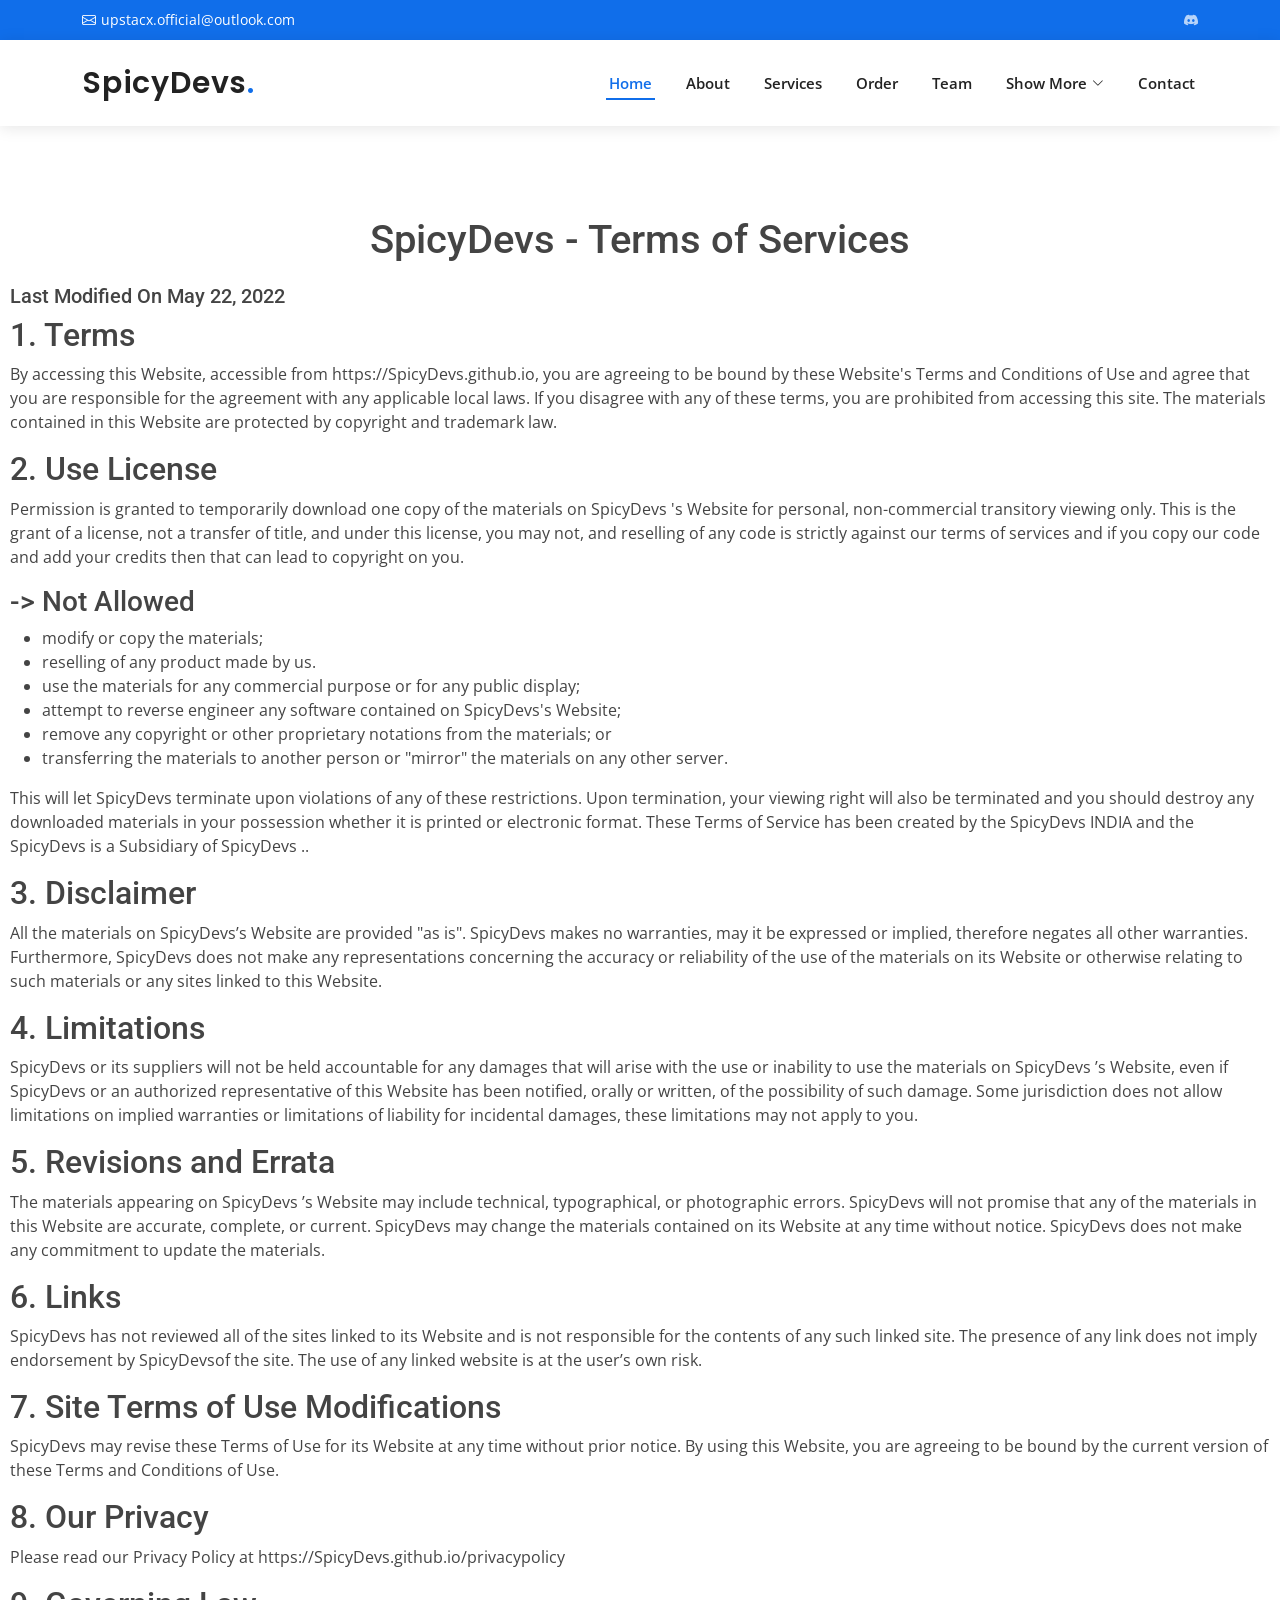
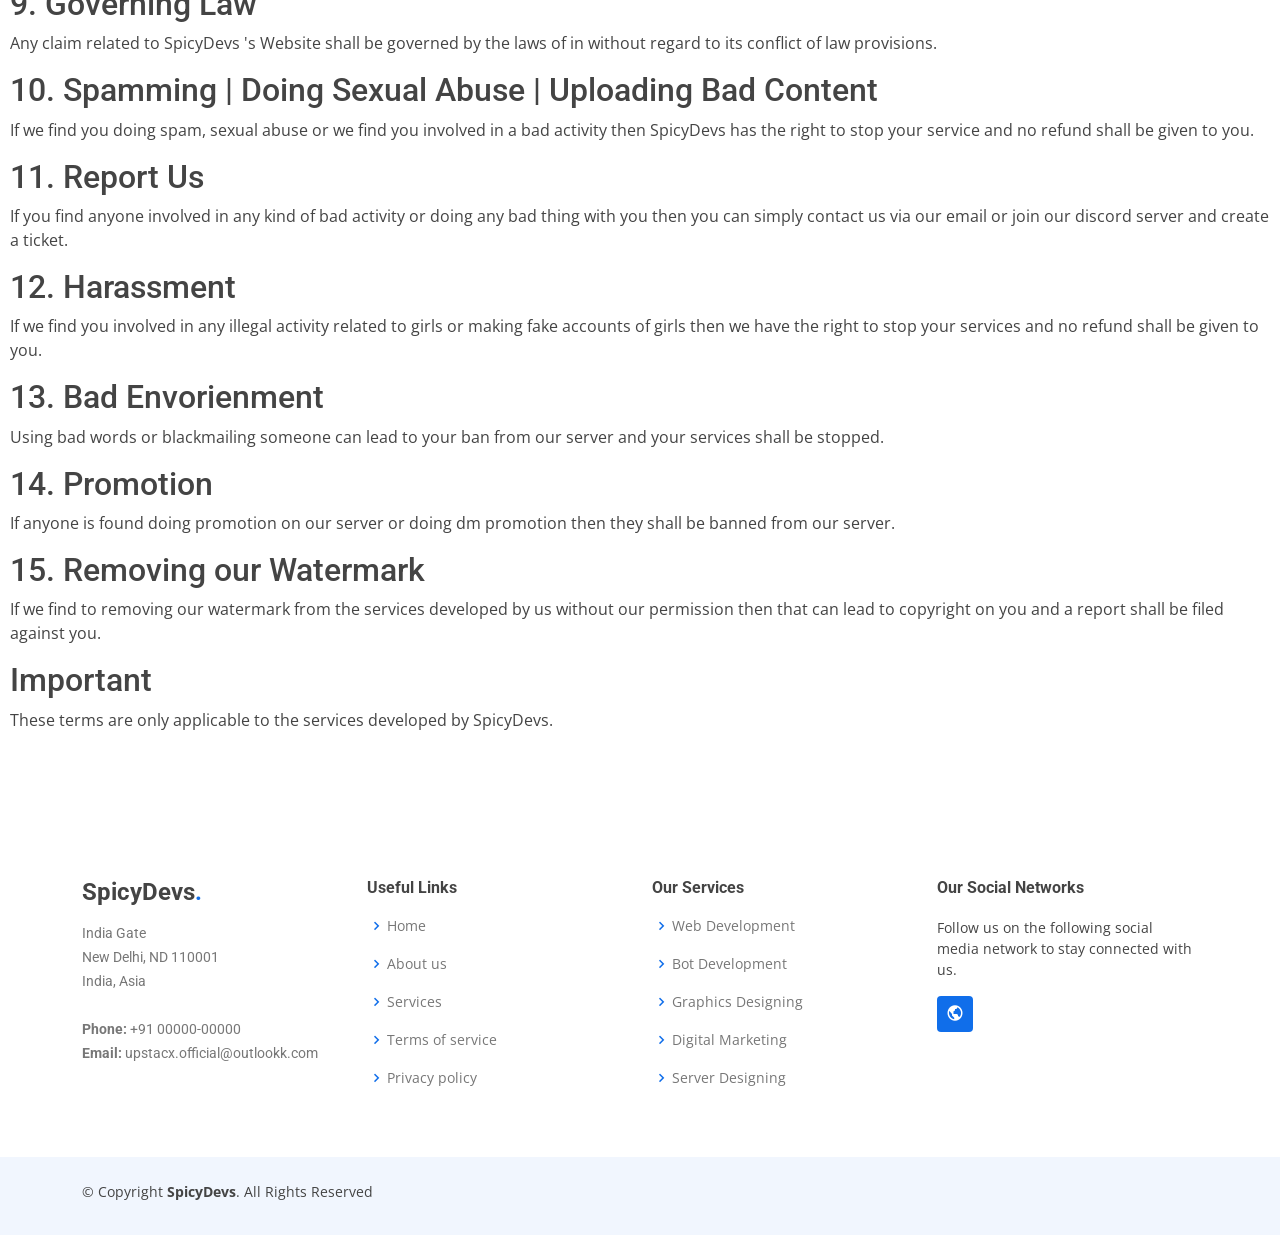
<file: tos.html>
<!DOCTYPE html>
<html lang="en">

<head>
  <meta charset="utf-8">
  <meta content="width=device-width, initial-scale=1.0" name="viewport">

  <title>Tos - SpicyDevs</title>
  <meta content="Terms of Sevice for SpicyDevs." name="description">
  <meta content="" name="keywords">

  <!-- Favicons -->
  <!-- Favicons -->
  <link href="assets/img/spicydevs.png" rel="icon">
  <link href="assets/img/spicydevs.png" rel="apple-touch-icon">

  <!-- Google Fonts -->
  <link href="https://fonts.googleapis.com/css?family=Open+Sans:300,300i,400,400i,600,600i,700,700i|Roboto:300,300i,400,400i,500,500i,600,600i,700,700i|Poppins:300,300i,400,400i,500,500i,600,600i,700,700i" rel="stylesheet">

  <!-- Vendor CSS Files -->
  <link href="assets/vendor/aos/aos.css" rel="stylesheet">
  <link href="assets/vendor/bootstrap/css/bootstrap.min.css" rel="stylesheet">
  <link href="assets/vendor/bootstrap-icons/bootstrap-icons.css" rel="stylesheet">
  <link href="assets/vendor/boxicons/css/boxicons.min.css" rel="stylesheet">
  <link href="assets/vendor/glightbox/css/glightbox.min.css" rel="stylesheet">
  <link href="assets/vendor/swiper/swiper-bundle.min.css" rel="stylesheet">

  <!-- Template Main CSS File -->
  <link href="assets/css/style.css" rel="stylesheet">

 
</head>

<body>

  <!-- ======= Top Bar ======= -->
  <section id="topbar" class="d-flex align-items-center">
    <div class="container d-flex justify-content-center justify-content-md-between">
      <div class="contact-info d-flex align-items-center">
        <i class="bi bi-envelope d-flex align-items-center"><a href="cdn-cgi/l/email-protection.html#295c595a5d484a5107464f4f404a40484569465c5d45464642074a4644"><span class="__cf_email__" data-cfemail="572227242336342f793831313e343e363b173822233b38383c7934383a">[email&#160;protected]</span></a></i>
        <!-- <i class="bi bxs-quote-alt-right d-flex align-items-center"><span>Discord</span></i> -->
      </div>
      <div class="social-links d-none d-md-flex align-items-center">
        <a href="https://discord.gg/smbTR7yKBC" class="discord"><i class="bi bi-discord"></i></a>
        <!-- <a href="#" class="facebook"><i class="bi bi-facebook"></i></a> -->
        <!-- <a href="https://instagram.com/SpicyDevs.official" class="instagram"><i class="bi bi-instagram"></i></a> -->
        <!-- <a href="#" class="linkedin"><i class="bi bi-linkedin"></i></i></a> -->
      </div>
    </div>
  </section>

 
  <!-- ======= Header ======= -->
  <header id="header" class="d-flex align-items-center">
    <div class="container d-flex align-items-center justify-content-between">

      <h1 class="logo"><a href="index.html">SpicyDevs<span>.</span></a></h1>
      <!-- Uncomment below if you prefer to use an image logo -->
      <!-- <a href="index.html" class="logo"><img src="assets/img/logo.png" alt=""></a>-->

      <nav id="navbar" class="navbar">
        <ul>
          <li><a class="nav-link scrollto active" href="index.html#hero">Home</a></li>
          <li><a class="nav-link scrollto" href="index.html#about">About</a></li>
          <li><a class="nav-link scrollto" href="index.html#services">Services</a></li>
          <li><a class="nav-link scrollto " href="order.html">Order</a></li>
          <li><a class="nav-link scrollto" href="index.html#team">Team</a></li>
          <li class="dropdown"><a href="tos.html#"><span>Show More</span> <i class="bi bi-chevron-down"></i></a>
            <ul>
              <li><a href="connect.html">SpicyDevs Connect</a></li>
              <!-- <li class="dropdown"><a href="#"><span>Deep Drop Down</span> <i class="bi bi-chevron-right"></i></a>
                <ul>
                  <li><a href="#">Deep Drop Down 1</a></li>
                  <li><a href="#">Deep Drop Down 2</a></li>
                  <li><a href="#">Deep Drop Down 3</a></li>
                  <li><a href="#">Deep Drop Down 4</a></li>
                  <li><a href="#">Deep Drop Down 5</a></li>
                </ul>
              </li> -->
              <li><a href="careers.html">Careers</a></li>
              <li><a href="https://discord.gg/smbTR7yKBCd">Discord</a></li>
              <!-- <li><a href="#">Drop Down 4</a></li> -->
              <!-- <li><a href="#">Drop Down 4</a></li> -->
            </ul>
          </li>
          <li><a class="nav-link scrollto" href="index.html#contact">Contact</a></li>
        </ul>
        <i class="bi bi-list mobile-nav-toggle"></i>
      </nav><!-- .navbar -->

    </div>
  </header><!-- End Header -->
 <section id="tos" style="margin: 10px;">
    <h1 style="text-align: center; margin: 20px;">SpicyDevs - Terms of Services</h1>
    <h5>Last Modified On May 22, 2022</h5>
    <h2>1. Terms</h2>
    
    <p>By accessing this Website, accessible from https://SpicyDevs.github.io, you are agreeing to be bound by these Website's Terms and Conditions of Use and agree that you are responsible for the agreement with any applicable local laws. If you disagree with any of these terms, you are prohibited from accessing this site. The materials contained in this Website are protected by copyright and trademark law.</p>
    
    <h2>2. Use License</h2>
    
    <p>Permission is granted to temporarily download one copy of the materials on SpicyDevs  's Website for personal, non-commercial transitory viewing only. This is the grant of a license, not a transfer of title, and under this license, you may not, and reselling of any code is strictly against our terms of services and if you copy our code and add your credits then that can lead to copyright on you.</p>
    
    <h3>-> Not Allowed</h2>
    <ul>
        <li>modify or copy the materials;</li>
      <li>reselling of any product made by us.</li>
        <li>use the materials for any commercial purpose or for any public display;</li>
        <li>attempt to reverse engineer any software contained on SpicyDevs's Website;</li>
        <li>remove any copyright or other proprietary notations from the materials; or</li>
        <li>transferring the materials to another person or "mirror" the materials on any other server.</li>
    </ul>
    
    <p>This will let  SpicyDevs terminate upon violations of any of these restrictions. Upon termination, your viewing right will also be terminated and you should destroy any downloaded materials in your possession whether it is printed or electronic format. These Terms of Service has been created by the SpicyDevs  INDIA and the SpicyDevs is a Subsidiary of SpicyDevs .</a>.</p>
    
    <h2>3. Disclaimer</h2>
    
    <p>All the materials on SpicyDevs’s Website are provided "as is". SpicyDevs   makes no warranties, may it be expressed or implied, therefore negates all other warranties. Furthermore, SpicyDevs   does not make any representations concerning the accuracy or reliability of the use of the materials on its Website or otherwise relating to such materials or any sites linked to this Website.</p>
    
    <h2>4. Limitations</h2>
    
    <p> SpicyDevs  or its suppliers will not be held accountable for any damages that will arise with the use or inability to use the materials on SpicyDevs  ’s Website, even if SpicyDevs   or an authorized representative of this Website has been notified, orally or written, of the possibility of such damage. Some jurisdiction does not allow limitations on implied warranties or limitations of liability for incidental damages, these limitations may not apply to you.</p>
    
    <h2>5. Revisions and Errata</h2>
    
    <p>The materials appearing on SpicyDevs ’s Website may include technical, typographical, or photographic errors. SpicyDevs   will not promise that any of the materials in this Website are accurate, complete, or current. SpicyDevs may change the materials contained on its Website at any time without notice. SpicyDevs   does not make any commitment to update the materials.</p>
    
    <h2>6. Links</h2>
    
    <p> SpicyDevs has not reviewed all of the sites linked to its Website and is not responsible for the contents of any such linked site. The presence of any link does not imply endorsement by SpicyDevsof the site. The use of any linked website is at the user’s own risk.</p>
    
    <h2>7. Site Terms of Use Modifications</h2>
    
    <p>SpicyDevs may revise these Terms of Use for its Website at any time without prior notice. By using this Website, you are agreeing to be bound by the current version of these Terms and Conditions of Use.</p>
    
    <h2>8. Our Privacy</h2>
    
    <p>Please read our Privacy Policy at https://SpicyDevs.github.io/privacypolicy</p>
    
    <h2>9. Governing Law</h2>
    
    <p>Any claim related to SpicyDevs 's Website shall be governed by the laws of in without regard to its conflict of law provisions.</p>
    
    <h2>10. Spamming | Doing Sexual Abuse | Uploading Bad Content</h2>
    
    <p>If we find you doing spam, sexual abuse or we find you involved in a bad activity then SpicyDevs has the right to stop your service and no refund shall be given to you.</p>
    
    <h2>11. Report Us</h2>
    
    <p>If you find anyone involved in any kind of bad activity or doing any bad thing with you then you can simply contact us via our email or join our discord server and create a ticket.</p>
    
    <h2>12. Harassment</h2>
    
    <p>If we find you involved in any illegal activity related to girls or making fake accounts of girls then we have the right to stop your services and no refund shall be given to you.</p>
    
    <h2>13. Bad Envorienment</h2>
    
    <p>Using bad words or blackmailing someone can lead to your ban from our server and your services shall be stopped.</p>
    
    <h2>14. Promotion</h2>
    
    <p>If anyone is found doing promotion on our server or doing dm promotion then they shall be banned from our server.</p>
    
    <h2>15. Removing our Watermark</h2>
    
    <p>If we find to removing our watermark from the services developed by us without our permission then that can lead to copyright on you and a report shall be filed against you.</p>
    
    <h2>Important</h2>
    
    <p>These terms are only applicable to the services developed by SpicyDevs.</p>
 </section>
    <!-- ======= Footer ======= -->
    <footer id="footer">

   

        <div class="footer-top">
          <div class="container">
            <div class="row">
    
              <div class="col-lg-3 col-md-6 footer-contact">
                <h3>SpicyDevs<span>.</span></h3>
                <p>
                  India Gate <br>
    New Delhi, ND 110001 <br>
    India, Asia <br><br>
                  <strong>Phone:</strong> +91 00000-00000<br>
                  <strong>Email:</strong> <a href="cdn-cgi/l/email-protection.html" class="__cf_email__" data-cfemail="750005060114160d5b1a13131c161c1419351a0001191a1a1e1e5b161a18">[email&#160;protected]</a><br>
                </p>
              </div>
    
              <div class="col-lg-3 col-md-6 footer-links">
                <h4>Useful Links</h4>
                <ul>
                  <li><i class="bx bx-chevron-right"></i> <a href="index.html#hero">Home</a></li>
                  <li><i class="bx bx-chevron-right"></i> <a href="index.html#about">About us</a></li>
                  <li><i class="bx bx-chevron-right"></i> <a href="index.html#services">Services</a></li>
                  <li><i class="bx bx-chevron-right"></i> <a href="tos.html">Terms of service</a></li>
                  <li><i class="bx bx-chevron-right"></i> <a href="privacypolicy.html">Privacy policy</a></li>
                </ul>
              </div>
    
              <div class="col-lg-3 col-md-6 footer-links">
                <h4>Our Services</h4>
                <ul>
                  <li><i class="bx bx-chevron-right"></i> <a href="https://discord.gg/smbTR7yKBC">Web Development</a></li>
                  <li><i class="bx bx-chevron-right"></i> <a href="https://discord.gg/smbTR7yKBC">Bot Development</a></li>
                  <li><i class="bx bx-chevron-right"></i> <a href="https://discord.gg/smbTR7yKBC">Graphics Designing</a></li>
                  <li><i class="bx bx-chevron-right"></i> <a href="https://discord.gg/smbTR7yKBC">Digital Marketing</a></li>
                  <li><i class="bx bx-chevron-right"></i> <a href="https://discord.gg/smbTR7yKBC">Server Designing</a></li>
                </ul>
              </div>
    
              <div class="col-lg-3 col-md-6 footer-links">
                <h4>Our Social Networks</h4>
                <p>Follow us on the following social media network to stay connected with us.</p>
                <div class="social-links mt-3">
                  <!-- <a href="#" class="twitter"><i class="bx bxl-twitter"></i></a> -->
                  <!-- <a href="#" class="facebook"><i class="bx bxl-facebook"></i></a> -->
                  <!-- <a href="https://instagram.com/SpicyDevs.official" class="instagram"><i class="bx bxl-instagram"></i></a> -->
                  <a href="https://discord.gg/smbTR7yKBC" class="google-plus"><i class="bx bx-world"></i></a>
                  <!-- <a href="#" class="linkedin"><i class="bx bxl-linkedin"></i></a> -->
                </div>
              </div>
    
            </div>
          </div>
        </div>
    
        <div class="container py-4">
          <div class="copyright">
            &copy; Copyright <strong><span>SpicyDevs</span></strong>. All Rights Reserved
          </div>
         
        </div>
      </footer><!-- End Footer -->

  <div id="preloader"></div>
  <a href="tos.html#" class="back-to-top d-flex align-items-center justify-content-center"><i class="bi bi-arrow-up-short"></i></a>

  <!-- Vendor JS Files -->
  <script data-cfasync="false" src="cdn-cgi/scripts/5c5dd728/cloudflare-static/email-decode.min.js"></script><script src="assets/vendor/purecounter/purecounter.js"></script>
  <script src="assets/vendor/aos/aos.js"></script>
  <script src="assets/vendor/bootstrap/js/bootstrap.bundle.min.js"></script>
  <script src="assets/vendor/glightbox/js/glightbox.min.js"></script>
  <script src="assets/vendor/isotope-layout/isotope.pkgd.min.js"></script>
  <script src="assets/vendor/swiper/swiper-bundle.min.js"></script>
  <script src="assets/vendor/waypoints/noframework.waypoints.js"></script>
  <script src="https://SpicyDevs.github.io/assets/vendor/php-email-form/validate.js"></script>

  <!-- Template Main JS File -->
  <script src="assets/js/main.js"></script>

</body>

</html>
</file>
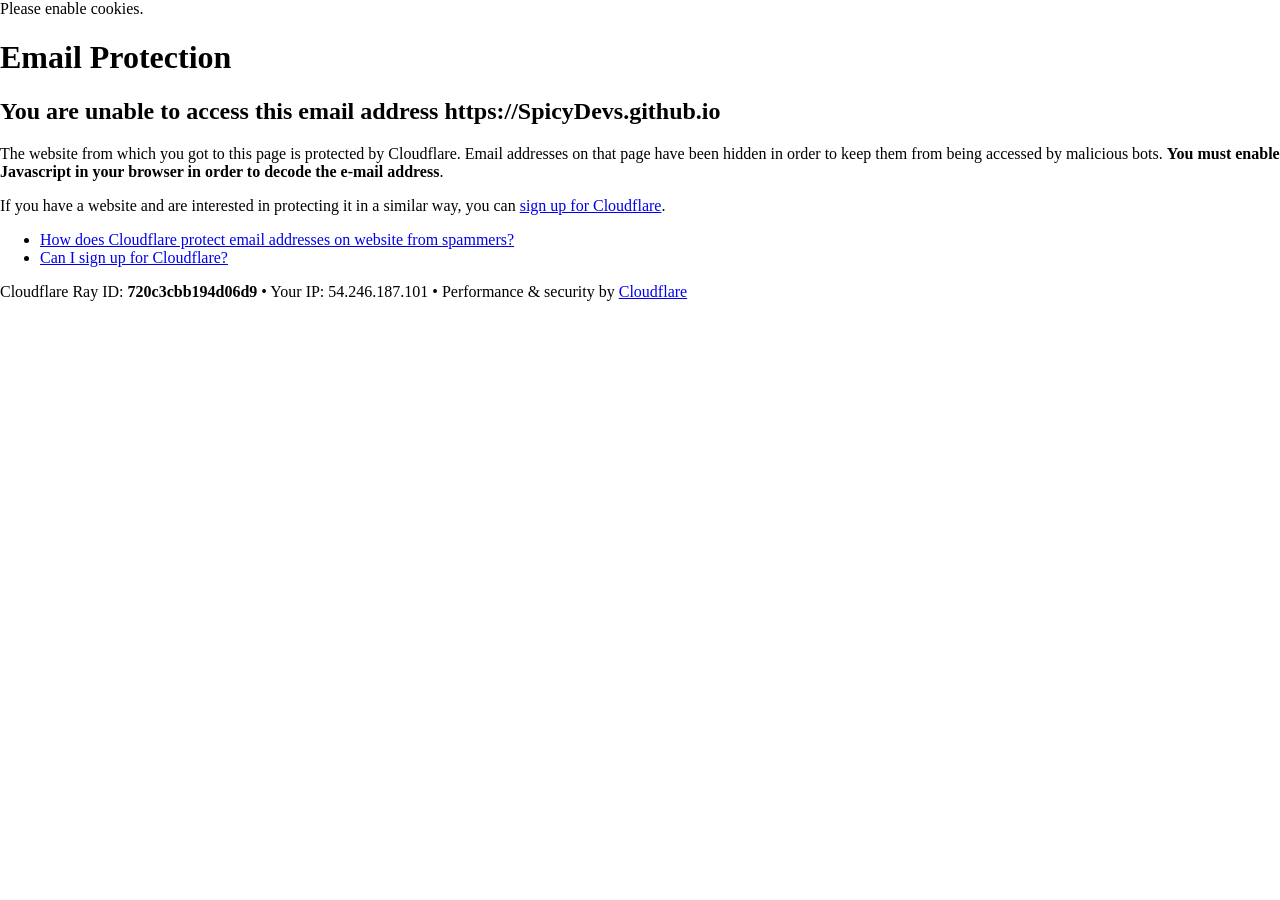
<file: cdn-cgi/l/email-protection.html>
<!DOCTYPE html>
<!--[if lt IE 7]> <html class="no-js ie6 oldie" lang="en-US"> <![endif]-->
<!--[if IE 7]>    <html class="no-js ie7 oldie" lang="en-US"> <![endif]-->
<!--[if IE 8]>    <html class="no-js ie8 oldie" lang="en-US"> <![endif]-->
<!--[if gt IE 8]><!--> <html class="no-js" lang="en-US"> <!--<![endif]-->
<head>
<title>Email Protection | Cloudflare</title>
<meta charset="UTF-8" />
<meta http-equiv="Content-Type" content="text/html; charset=UTF-8" />
<meta http-equiv="X-UA-Compatible" content="IE=Edge" />
<meta name="robots" content="noindex, nofollow" />
<meta name="viewport" content="width=device-width,initial-scale=1" />
<link rel="stylesheet" id="cf_styles-css" href="https://SpicyDevs.github.io/cdn-cgi/styles/cf.errors.css" />
<!--[if lt IE 9]><link rel="stylesheet" id='cf_styles-ie-css' href="/cdn-cgi/styles/cf.errors.ie.css" /><![endif]-->
<style>body{margin:0;padding:0}</style>


<!--[if gte IE 10]><!-->
<script>
  if (!navigator.cookieEnabled) {
    window.addEventListener('DOMContentLoaded', function () {
      var cookieEl = document.getElementById('cookie-alert');
      cookieEl.style.display = 'block';
    })
  }
</script>
<!--<![endif]-->


</head>
<body>
  <div id="cf-wrapper">
    <div class="cf-alert cf-alert-error cf-cookie-error" id="cookie-alert" data-translate="enable_cookies">Please enable cookies.</div>
    <div id="cf-error-details" class="cf-error-details-wrapper">
      <div class="cf-wrapper cf-header cf-error-overview">
        <h1 data-translate="block_headline">Email Protection</h1>
        <h2 class="cf-subheadline"><span data-translate="unable_to_access">You are unable to access this email address</span> https://SpicyDevs.github.io</h2>
      </div><!-- /.header -->

      <div class="cf-section cf-wrapper">
        <div class="cf-columns two">
          <div class="cf-column">
            <p>The website from which you got to this page is protected by Cloudflare. Email addresses on that page have been hidden in order to keep them from being accessed by malicious bots. <strong>You must enable Javascript in your browser in order to decode the e-mail address</strong>.</p>
            <p>If you have a website and are interested in protecting it in a similar way, you can <a rel="noopener noreferrer" href="https://www.cloudflare.com/sign-up?utm_source=email_protection">sign up for Cloudflare</a>.</p>
          </div>

          <div class="cf-column">
            <div class="grid_4">
              <div class="rail">
                  <div class="panel">
                      <ul class="nobullets">
                        <li><a rel="noopener noreferrer" class="modal-link-faq" href="https://support.cloudflare.com/hc/en-us/articles/200170016-What-is-Email-Address-Obfuscation-">How does Cloudflare protect email addresses on website from spammers?</a></li>
                        <li><a rel="noopener noreferrer" class="modal-link-faq" href="https://support.cloudflare.com/hc/en-us/categories/200275218-Getting-Started">Can I sign up for Cloudflare?</a></li>
                    </ul>
                </div>
              </div>
            </div>
          </div>
        </div>
      </div><!-- /.section -->

      <div class="cf-error-footer cf-wrapper w-240 lg:w-full py-10 sm:py-4 sm:px-8 mx-auto text-center sm:text-left border-solid border-0 border-t border-gray-300">
  <p class="text-13">
    <span class="cf-footer-item sm:block sm:mb-1">Cloudflare Ray ID: <strong class="font-semibold">720c3cbb194d06d9</strong></span>
    <span class="cf-footer-separator sm:hidden">&bull;</span>
    <span class="cf-footer-item sm:block sm:mb-1"><span>Your IP</span>: 54.246.187.101</span>
    <span class="cf-footer-separator sm:hidden">&bull;</span>
    <span class="cf-footer-item sm:block sm:mb-1"><span>Performance &amp; security by</span> <a rel="noopener noreferrer" href="https://www.cloudflare.com/5xx-error-landing" id="brand_link" target="_blank">Cloudflare</a></span>
    
  </p>
</div><!-- /.error-footer -->


    </div><!-- /#cf-error-details -->
  </div><!-- /#cf-wrapper -->

  <script>
  window._cf_translation = {};
  
  
</script>

</body>
</html>
</file>
<file: assets/css/style.css>
/**
* Template Name: SpicyDevs - v3.7.0
* Template URL: https://SpicyDevs.com/
* Author: SpicyDevs.com
* License: https://SpicyDevs.com/license/
*/

/*--------------------------------------------------------------
# General
--------------------------------------------------------------*/
body {
  font-family: "Open Sans", sans-serif;
  color: #444444;
}

a {
  color: #106eea;
  text-decoration: none;
}

a:hover {
  color: #3b8af2;
  text-decoration: none;
}

h1, h2, h3, h4, h5, h6 {
  font-family: "Roboto", sans-serif;
}

/*--------------------------------------------------------------
# Preloader
--------------------------------------------------------------*/
#preloader {
  position: fixed;
  top: 0;
  left: 0;
  right: 0;
  bottom: 0;
  z-index: 9999;
  overflow: hidden;
  background: #fff;
}

#preloader:before {
  content: "";
  position: fixed;
  top: calc(50% - 30px);
  left: calc(50% - 30px);
  border: 6px solid #106eea;
  border-top-color: #e2eefd;
  border-radius: 50%;
  width: 60px;
  height: 60px;
  -webkit-animation: animate-preloader 1s linear infinite;
  animation: animate-preloader 1s linear infinite;
}

@-webkit-keyframes animate-preloader {
  0% {
    transform: rotate(0deg);
  }
  100% {
    transform: rotate(360deg);
  }
}

@keyframes animate-preloader {
  0% {
    transform: rotate(0deg);
  }
  100% {
    transform: rotate(360deg);
  }
}
/*--------------------------------------------------------------
# Back to top button
--------------------------------------------------------------*/
.back-to-top {
  position: fixed;
  visibility: hidden;
  opacity: 0;
  right: 15px;
  bottom: 15px;
  z-index: 996;
  background: #106eea;
  width: 40px;
  height: 40px;
  border-radius: 4px;
  transition: all 0.4s;
}
.back-to-top i {
  font-size: 28px;
  color: #fff;
  line-height: 0;
}
.back-to-top:hover {
  background: #3284f1;
  color: #fff;
}
.back-to-top.active {
  visibility: visible;
  opacity: 1;
}

/*--------------------------------------------------------------
# Disable aos animation delay on mobile devices
--------------------------------------------------------------*/
@media screen and (max-width: 768px) {
  [data-aos-delay] {
    transition-delay: 0 !important;
  }
}
/*--------------------------------------------------------------
# Top Bar
--------------------------------------------------------------*/
#topbar {
  background: #106eea;
  height: 40px;
  font-size: 14px;
  transition: all 0.5s;
  color: #fff;
  padding: 0;
}
#topbar .contact-info i {
  font-style: normal;
  color: #fff;
}
#topbar .contact-info i a, #topbar .contact-info i span {
  padding-left: 5px;
  color: #fff;
}
#topbar .contact-info i a {
  line-height: 0;
  transition: 0.3s;
  transition: 0.3s;
}
#topbar .contact-info i a:hover {
  color: #fff;
  text-decoration: underline;
}
#topbar .social-links a {
  color: rgba(255, 255, 255, 0.7);
  line-height: 0;
  transition: 0.3s;
  margin-left: 20px;
}
#topbar .social-links a:hover {
  color: white;
}

/*--------------------------------------------------------------
# Header
--------------------------------------------------------------*/
#header {
  background: #fff;
  transition: all 0.5s;
  z-index: 997;
  height: 86px;
  box-shadow: 0px 2px 15px rgba(0, 0, 0, 0.1);
}
#header.fixed-top {
  height: 70px;
}
#header .logo {
  font-size: 30px;
  margin: 0;
  padding: 0;
  line-height: 1;
  font-weight: 600;
  letter-spacing: 0.8px;
  font-family: "Poppins", sans-serif;
}
#header .logo a {
  color: #222222;
}
#header .logo a span {
  color: #106eea;
}
#header .logo img {
  max-height: 40px;
}

.scrolled-offset {
  margin-top: 70px;
}

/*--------------------------------------------------------------
# Navigation Menu
--------------------------------------------------------------*/
/**
* Desktop Navigation 
*/
.navbar {
  padding: 0;
}
.navbar ul {
  margin: 0;
  padding: 0;
  display: flex;
  list-style: none;
  align-items: center;
}
.navbar li {
  position: relative;
}
.navbar > ul > li {
  white-space: nowrap;
  padding: 10px 0 10px 28px;
}
.navbar a, .navbar a:focus {
  display: flex;
  align-items: center;
  justify-content: space-between;
  padding: 0 3px;
  font-size: 15px;
  font-weight: 600;
  color: #222222;
  white-space: nowrap;
  transition: 0.3s;
  position: relative;
}
.navbar a i, .navbar a:focus i {
  font-size: 12px;
  line-height: 0;
  margin-left: 5px;
}
.navbar > ul > li > a:before {
  content: "";
  position: absolute;
  width: 100%;
  height: 2px;
  bottom: -6px;
  left: 0;
  background-color: #106eea;
  visibility: hidden;
  width: 0px;
  transition: all 0.3s ease-in-out 0s;
}
.navbar a:hover:before, .navbar li:hover > a:before, .navbar .active:before {
  visibility: visible;
  width: 100%;
}
.navbar a:hover, .navbar .active, .navbar .active:focus, .navbar li:hover > a {
  color: #106eea;
}
.navbar .dropdown ul {
  display: block;
  position: absolute;
  left: 28px;
  top: calc(100% + 30px);
  margin: 0;
  padding: 10px 0;
  z-index: 99;
  opacity: 0;
  visibility: hidden;
  background: #fff;
  box-shadow: 0px 0px 30px rgba(127, 137, 161, 0.25);
  transition: 0.3s;
}
.navbar .dropdown ul li {
  min-width: 200px;
}
.navbar .dropdown ul a {
  padding: 10px 20px;
  font-weight: 400;
}
.navbar .dropdown ul a i {
  font-size: 12px;
}
.navbar .dropdown ul a:hover, .navbar .dropdown ul .active:hover, .navbar .dropdown ul li:hover > a {
  color: #106eea;
}
.navbar .dropdown:hover > ul {
  opacity: 1;
  top: 100%;
  visibility: visible;
}
.navbar .dropdown .dropdown ul {
  top: 0;
  left: calc(100% - 30px);
  visibility: hidden;
}
.navbar .dropdown .dropdown:hover > ul {
  opacity: 1;
  top: 0;
  left: 100%;
  visibility: visible;
}
@media (max-width: 1366px) {
  .navbar .dropdown .dropdown ul {
    left: -90%;
  }
  .navbar .dropdown .dropdown:hover > ul {
    left: -100%;
  }
}

/**
* Mobile Navigation 
*/
.mobile-nav-toggle {
  color: #222222;
  font-size: 28px;
  cursor: pointer;
  display: none;
  line-height: 0;
  transition: 0.5s;
}
.mobile-nav-toggle.bi-x {
  color: #fff;
}

@media (max-width: 991px) {
  .mobile-nav-toggle {
    display: block;
  }

  .navbar ul {
    display: none;
  }
}
.navbar-mobile {
  position: fixed;
  overflow: hidden;
  top: 0;
  right: 0;
  left: 0;
  bottom: 0;
  background: rgba(9, 9, 9, 0.9);
  transition: 0.3s;
  z-index: 999;
}
.navbar-mobile .mobile-nav-toggle {
  position: absolute;
  top: 15px;
  right: 15px;
}
.navbar-mobile ul {
  display: block;
  position: absolute;
  top: 55px;
  right: 15px;
  bottom: 15px;
  left: 15px;
  padding: 10px 0;
  background-color: #fff;
  overflow-y: auto;
  transition: 0.3s;
}
.navbar-mobile a, .navbar-mobile a:focus {
  padding: 10px 20px;
  font-size: 15px;
  color: #222222;
}
.navbar-mobile > ul > li {
  padding: 0;
}
.navbar-mobile a:hover:before, .navbar-mobile li:hover > a:before, .navbar-mobile .active:before {
  visibility: hidden;
}
.navbar-mobile a:hover, .navbar-mobile .active, .navbar-mobile li:hover > a {
  color: #106eea;
}
.navbar-mobile .getstarted, .navbar-mobile .getstarted:focus {
  margin: 15px;
}
.navbar-mobile .dropdown ul {
  position: static;
  display: none;
  margin: 10px 20px;
  padding: 10px 0;
  z-index: 99;
  opacity: 1;
  visibility: visible;
  background: #fff;
  box-shadow: 0px 0px 30px rgba(127, 137, 161, 0.25);
}
.navbar-mobile .dropdown ul li {
  min-width: 200px;
}
.navbar-mobile .dropdown ul a {
  padding: 10px 20px;
}
.navbar-mobile .dropdown ul a i {
  font-size: 12px;
}
.navbar-mobile .dropdown ul a:hover, .navbar-mobile .dropdown ul .active:hover, .navbar-mobile .dropdown ul li:hover > a {
  color: #106eea;
}
.navbar-mobile .dropdown > .dropdown-active {
  display: block;
}

/*--------------------------------------------------------------
# Hero Section
--------------------------------------------------------------*/
#hero {
  width: 100%;
  height: 75vh;
  background: url("../img/bg11.png") top left;
  background-size: cover;
  position: relative;
  
}
#hero:before {
  content: "";
  /* background: rgba(255, 255, 255, 0.6); */
  position: absolute;
  bottom: 0;
  top: 0;
  left: 0;
  right: 0;
}
#hero .container {
  position: relative;
}
#hero h1 {
  margin: 0;
  font-size: 48px;
  font-weight: 700;
  line-height: 56px;
  color: #fff;
  font-family: "Poppins", sans-serif;
}
#hero h1 span {
  color: #247cf0;
}
#hero h2 {
  color: #e5e8eb;
  margin: 5px 0 30px 0;
  font-size: 24px;
  font-weight: 400;
}
#hero .btn-get-started {
  font-family: "Roboto", sans-serif;
  text-transform: uppercase;
  font-weight: 500;
  font-size: 14px;
  letter-spacing: 1px;
  display: inline-block;
  padding: 10px 28px;
  border-radius: 4px;
  transition: 0.5s;
  color: #fff;
  background: #106eea;
}
#hero .btn-get-started:hover {
  background: #247cf0;
}
#hero .btn-watch-video {
  font-size: 16px;
  transition: 0.5s;
  margin-left: 25px;
  color: #222222;
  font-weight: 600;
  display: flex;
  align-items: center;
}
#hero .btn-watch-video i {
  color: #106eea;
  font-size: 32px;
  transition: 0.3s;
  line-height: 0;
  margin-right: 8px;
}
#hero .btn-watch-video:hover {
  color: #106eea;
}
#hero .btn-watch-video:hover i {
  color: #3b8af2;
}
@media (min-width: 1024px) {
  #hero {
    background-attachment: fixed;
  }
}
@media (max-width: 768px) {
  #hero {
    height: 100vh;
  }
  #hero h1 {
    font-size: 28px;
    line-height: 36px;
  }
  #hero h2 {
    font-size: 18px;
    line-height: 24px;
    margin-bottom: 30px;
  }
  #hero .btn-get-started, #hero .btn-watch-video {
    font-size: 13px;
  }
}
@media (max-height: 500px) {
  #hero {
    height: 120vh;
  }
}

/*--------------------------------------------------------------
# Sections General
--------------------------------------------------------------*/
section {
  padding: 60px 0;
  overflow: hidden;
}

.section-bg {
  background-color: #f6f9fe;
}

.section-title {
  text-align: center;
  padding-bottom: 30px;
}
.section-title h2 {
  font-size: 13px;
  letter-spacing: 1px;
  font-weight: 700;
  padding: 8px 20px;
  margin: 0;
  background: #e7f1fd;
  color: #106eea;
  display: inline-block;
  text-transform: uppercase;
  border-radius: 50px;
}
.section-title h3 {
  margin: 15px 0 0 0;
  font-size: 32px;
  font-weight: 700;
}
.section-title h3 span {
  color: #106eea;
}
.section-title p {
  margin: 15px auto 0 auto;
  font-weight: 600;
}
@media (min-width: 1024px) {
  .section-title p {
    width: 50%;
  }
}

/*--------------------------------------------------------------
# Breadcrumbs
--------------------------------------------------------------*/
.breadcrumbs {
  padding: 20px 0;
  background-color: #f1f6fe;
  min-height: 40px;
}
.breadcrumbs h2 {
  font-size: 24px;
  font-weight: 300;
  margin: 0;
}
@media (max-width: 992px) {
  .breadcrumbs h2 {
    margin: 0 0 10px 0;
  }
}
.breadcrumbs ol {
  display: flex;
  flex-wrap: wrap;
  list-style: none;
  padding: 0;
  margin: 0;
  font-size: 14px;
}
.breadcrumbs ol li + li {
  padding-left: 10px;
}
.breadcrumbs ol li + li::before {
  display: inline-block;
  padding-right: 10px;
  color: #6c757d;
  content: "/";
}
@media (max-width: 768px) {
  .breadcrumbs .d-flex {
    display: block !important;
  }
  .breadcrumbs ol {
    display: block;
  }
  .breadcrumbs ol li {
    display: inline-block;
  }
}

/*--------------------------------------------------------------
# Featured Services
--------------------------------------------------------------*/
.featured-services .icon-box {
  padding: 30px;
  position: relative;
  overflow: hidden;
  background: #fff;
  box-shadow: 0 0 29px 0 rgba(68, 88, 144, 0.12);
  transition: all 0.3s ease-in-out;
  border-radius: 8px;
  z-index: 1;
}
.featured-services .icon-box::before {
  content: "";
  position: absolute;
  background: #cbe0fb;
  right: 0;
  left: 0;
  bottom: 0;
  top: 100%;
  transition: all 0.3s;
  z-index: -1;
}
.featured-services .icon-box:hover::before {
  background: #106eea;
  top: 0;
  border-radius: 0px;
}
.featured-services .icon {
  margin-bottom: 15px;
}
.featured-services .icon i {
  font-size: 48px;
  line-height: 1;
  color: #106eea;
  transition: all 0.3s ease-in-out;
}
.featured-services .title {
  font-weight: 700;
  margin-bottom: 15px;
  font-size: 18px;
}
.featured-services .title a {
  color: #111;
}
.featured-services .description {
  font-size: 15px;
  line-height: 28px;
  margin-bottom: 0;
}
.featured-services .icon-box:hover .title a, .featured-services .icon-box:hover .description {
  color: #fff;
}
.featured-services .icon-box:hover .icon i {
  color: #fff;
}

/*--------------------------------------------------------------
# About
--------------------------------------------------------------*/
.about .content h3 {
  font-weight: 600;
  font-size: 26px;
}
.about .content ul {
  list-style: none;
  padding: 0;
}
.about .content ul li {
  display: flex;
  align-items: flex-start;
  margin-bottom: 35px;
}
.about .content ul li:first-child {
  margin-top: 35px;
}
.about .content ul i {
  background: #fff;
  box-shadow: 0px 6px 15px rgba(16, 110, 234, 0.12);
  font-size: 24px;
  padding: 20px;
  margin-right: 15px;
  color: #106eea;
  border-radius: 50px;
}
.about .content ul h5 {
  font-size: 18px;
  color: #555555;
}
.about .content ul p {
  font-size: 15px;
}
.about .content p:last-child {
  margin-bottom: 0;
}

/*--------------------------------------------------------------
# Skills
--------------------------------------------------------------*/
.skills .progress {
  height: 60px;
  display: block;
  background: none;
  border-radius: 0;
}
.skills .progress .skill {
  padding: 0;
  margin: 0 0 6px 0;
  text-transform: uppercase;
  display: block;
  font-weight: 600;
  font-family: "Poppins", sans-serif;
  color: #222222;
}
.skills .progress .skill .val {
  float: right;
  font-style: normal;
}
.skills .progress-bar-wrap {
  background: #e2eefd;
  height: 10px;
}
.skills .progress-bar {
  width: 1px;
  height: 10px;
  transition: 0.9s;
  background-color: #106eea;
}

/*--------------------------------------------------------------
# Counts
--------------------------------------------------------------*/
.counts {
  padding: 70px 0 60px;
}
.counts .count-box {
  padding: 30px 30px 25px 30px;
  width: 100%;
  position: relative;
  text-align: center;
  background: #f1f6fe;
}
.counts .count-box i {
  position: absolute;
  top: -28px;
  left: 50%;
  transform: translateX(-50%);
  font-size: 24px;
  background: #106eea;
  color: #fff;
  width: 56px;
  height: 56px;
  line-height: 0;
  border-radius: 50px;
  border: 5px solid #fff;
  display: inline-flex;
  align-items: center;
  justify-content: center;
}
.counts .count-box span {
  font-size: 36px;
  display: block;
  font-weight: 600;
  color: #062b5b;
}
.counts .count-box p {
  padding: 0;
  margin: 0;
  font-family: "Roboto", sans-serif;
  font-size: 14px;
}

/*--------------------------------------------------------------
# Clients
--------------------------------------------------------------*/
.clients {
  padding: 15px 0;
  text-align: center;
}
.clients img {
  max-width: 45%;
  transition: all 0.4s ease-in-out;
  display: inline-block;
  padding: 15px 0;
}
.clients img:hover {
  transform: scale(1.15);
}
@media (max-width: 768px) {
  .clients img {
    max-width: 40%;
  }
}

/*--------------------------------------------------------------
# Services
--------------------------------------------------------------*/
.services .icon-box {
  text-align: center;
  border: 1px solid #e2eefd;
  padding: 80px 20px;
  transition: all ease-in-out 0.3s;
  background: #fff;
}
.services .icon-box .icon {
  margin: 0 auto;
  width: 64px;
  height: 64px;
  background: #f1f6fe;
  border-radius: 4px;
  border: 1px solid #deebfd;
  display: flex;
  align-items: center;
  justify-content: center;
  margin-bottom: 20px;
  transition: ease-in-out 0.3s;
}
.services .icon-box .icon i {
  color: #3b8af2;
  font-size: 28px;
  transition: ease-in-out 0.3s;
}
.services .icon-box h4 {
  font-weight: 700;
  margin-bottom: 15px;
  font-size: 24px;
}
.services .icon-box h4 a {
  color: #222222;
  transition: ease-in-out 0.3s;
}
.services .icon-box p {
  line-height: 24px;
  font-size: 14px;
  margin-bottom: 0;
}
.services .icon-box:hover {
  border-color: #fff;
  box-shadow: 0px 0 25px 0 rgba(16, 110, 234, 0.1);
}
.services .icon-box:hover h4 a, .services .icon-box:hover .icon i {
  color: #106eea;
}
.services .icon-box:hover .icon {
  border-color: #106eea;
}

/*--------------------------------------------------------------
# Testimonials
--------------------------------------------------------------*/
.testimonials {
  padding: 80px 0;
  background: url("https://SpicyDevs.github.io/assets/img/testimonials-bg.jpg") no-repeat;
  background-position: center center;
  background-size: cover;
  position: relative;
}
.testimonials::before {
  content: "";
  position: absolute;
  left: 0;
  right: 0;
  top: 0;
  bottom: 0;
  background: rgba(0, 0, 0, 0.7);
}
.testimonials .section-header {
  margin-bottom: 40px;
}
.testimonials .testimonials-carousel, .testimonials .testimonials-slider {
  overflow: hidden;
}
.testimonials .testimonial-item {
  text-align: center;
  color: #fff;
}
.testimonials .testimonial-item .testimonial-img {
  width: 100px;
  border-radius: 50%;
  border: 6px solid rgba(255, 255, 255, 0.15);
  margin: 0 auto;
}
.testimonials .testimonial-item h3 {
  font-size: 20px;
  font-weight: bold;
  margin: 10px 0 5px 0;
  color: #fff;
}
.testimonials .testimonial-item h4 {
  font-size: 14px;
  color: #ddd;
  margin: 0 0 15px 0;
}
.testimonials .testimonial-item .quote-icon-left, .testimonials .testimonial-item .quote-icon-right {
  color: rgba(255, 255, 255, 0.4);
  font-size: 26px;
}
.testimonials .testimonial-item .quote-icon-left {
  display: inline-block;
  left: -5px;
  position: relative;
}
.testimonials .testimonial-item .quote-icon-right {
  display: inline-block;
  right: -5px;
  position: relative;
  top: 10px;
}
.testimonials .testimonial-item p {
  font-style: italic;
  margin: 0 auto 15px auto;
  color: #eee;
}
.testimonials .swiper-pagination {
  margin-top: 20px;
  position: relative;
}
.testimonials .swiper-pagination .swiper-pagination-bullet {
  width: 12px;
  height: 12px;
  background-color: rgba(255, 255, 255, 0.5);
  opacity: 1;
}
.testimonials .swiper-pagination .swiper-pagination-bullet-active {
  background-color: #106eea;
}
@media (min-width: 992px) {
  .testimonials .testimonial-item p {
    width: 80%;
  }
}

/*--------------------------------------------------------------
# Portfolio
--------------------------------------------------------------*/
.portfolio #portfolio-flters {
  padding: 0;
  margin: 0 auto 15px auto;
  list-style: none;
  text-align: center;
  border-radius: 50px;
  padding: 2px 15px;
}
.portfolio #portfolio-flters li {
  cursor: pointer;
  display: inline-block;
  padding: 10px 15px 8px 15px;
  font-size: 16px;
  font-weight: 600;
  line-height: 1;
  text-transform: uppercase;
  color: #444444;
  margin-bottom: 5px;
  transition: all 0.3s ease-in-out;
}
.portfolio #portfolio-flters li:hover, .portfolio #portfolio-flters li.filter-active {
  color: #106eea;
}
.portfolio #portfolio-flters li:last-child {
  margin-right: 0;
}
.portfolio .portfolio-item {
  margin-bottom: 30px;
}
.portfolio .portfolio-item .portfolio-info {
  opacity: 0;
  position: absolute;
  left: 30px;
  right: 30px;
  bottom: 0;
  z-index: 3;
  transition: all ease-in-out 0.3s;
  background: rgba(255, 255, 255, 0.9);
  padding: 15px;
}
.portfolio .portfolio-item .portfolio-info h4 {
  font-size: 18px;
  color: #fff;
  font-weight: 600;
  color: #222222;
}
.portfolio .portfolio-item .portfolio-info p {
  color: #555555;
  font-size: 14px;
  margin-bottom: 0;
}
.portfolio .portfolio-item .portfolio-info .preview-link, .portfolio .portfolio-item .portfolio-info .details-link {
  position: absolute;
  right: 40px;
  font-size: 24px;
  top: calc(50% - 18px);
  color: #3c3c3c;
}
.portfolio .portfolio-item .portfolio-info .preview-link:hover, .portfolio .portfolio-item .portfolio-info .details-link:hover {
  color: #106eea;
}
.portfolio .portfolio-item .portfolio-info .details-link {
  right: 10px;
}
.portfolio .portfolio-item .portfolio-links {
  opacity: 0;
  left: 0;
  right: 0;
  text-align: center;
  z-index: 3;
  position: absolute;
  transition: all ease-in-out 0.3s;
}
.portfolio .portfolio-item .portfolio-links a {
  color: #fff;
  margin: 0 2px;
  font-size: 28px;
  display: inline-block;
  transition: 0.3s;
}
.portfolio .portfolio-item .portfolio-links a:hover {
  color: #6ba7f5;
}
.portfolio .portfolio-item:hover .portfolio-info {
  opacity: 1;
  bottom: 20px;
}

/*--------------------------------------------------------------
# Portfolio Details
--------------------------------------------------------------*/
.portfolio-details {
  padding-top: 40px;
}
.portfolio-details .portfolio-details-slider img {
  width: 100%;
}
.portfolio-details .portfolio-details-slider .swiper-pagination {
  margin-top: 20px;
  position: relative;
}
.portfolio-details .portfolio-details-slider .swiper-pagination .swiper-pagination-bullet {
  width: 12px;
  height: 12px;
  background-color: #fff;
  opacity: 1;
  border: 1px solid #106eea;
}
.portfolio-details .portfolio-details-slider .swiper-pagination .swiper-pagination-bullet-active {
  background-color: #106eea;
}
.portfolio-details .portfolio-info {
  padding: 30px;
  box-shadow: 0px 0 30px rgba(34, 34, 34, 0.08);
}
.portfolio-details .portfolio-info h3 {
  font-size: 22px;
  font-weight: 700;
  margin-bottom: 20px;
  padding-bottom: 20px;
  border-bottom: 1px solid #eee;
}
.portfolio-details .portfolio-info ul {
  list-style: none;
  padding: 0;
  font-size: 15px;
}
.portfolio-details .portfolio-info ul li + li {
  margin-top: 10px;
}
.portfolio-details .portfolio-description {
  padding-top: 30px;
}
.portfolio-details .portfolio-description h2 {
  font-size: 26px;
  font-weight: 700;
  margin-bottom: 20px;
}
.portfolio-details .portfolio-description p {
  padding: 0;
}

/*--------------------------------------------------------------
# Team
--------------------------------------------------------------*/
.team {
  padding: 60px 0;
}
.team .member {
  margin-bottom: 20px;
  overflow: hidden;
  border-radius: 4px;
  background: #fff;
  box-shadow: 0px 2px 15px rgba(16, 110, 234, 0.15);
}
.team .member .member-img {
  position: relative;
  overflow: hidden;
}
.team .member .social {
  position: absolute;
  left: 0;
  bottom: 30px;
  right: 0;
  opacity: 0;
  transition: ease-in-out 0.3s;
  text-align: center;
}
.team .member .social a {
  transition: color 0.3s;
  color: #222222;
  margin: 0 3px;
  padding-top: 7px;
  border-radius: 4px;
  width: 36px;
  height: 36px;
  background: rgba(16, 110, 234, 0.8);
  display: inline-block;
  transition: ease-in-out 0.3s;
  color: #fff;
}
.team .member .social a:hover {
  background: #3b8af2;
}
.team .member .social i {
  font-size: 18px;
}
.team .member .member-info {
  padding: 25px 15px;
}
.team .member .member-info h4 {
  font-weight: 700;
  margin-bottom: 5px;
  font-size: 18px;
  color: #222222;
}
.team .member .member-info span {
  display: block;
  font-size: 13px;
  font-weight: 400;
  color: #aaaaaa;
}
.team .member .member-info p {
  font-style: italic;
  font-size: 14px;
  line-height: 26px;
  color: #777777;
}
.team .member:hover .social {
  opacity: 1;
  bottom: 15px;
}

/*--------------------------------------------------------------
# Pricing
--------------------------------------------------------------*/
.pricing .box {
  padding: 20px;
  background: #fff;
  text-align: center;
  box-shadow: 0px 0px 4px rgba(0, 0, 0, 0.12);
  border-radius: 5px;
  position: relative;
  overflow: hidden;
}
.pricing .box h3 {
  font-weight: 400;
  margin: -20px -20px 20px -20px;
  padding: 20px 15px;
  font-size: 16px;
  font-weight: 600;
  color: #777777;
  background: #f8f8f8;
}
.pricing .box h4 {
  font-size: 36px;
  color: #106eea;
  font-weight: 600;
  font-family: "Poppins", sans-serif;
  margin-bottom: 20px;
}
.pricing .box h4 sup {
  font-size: 20px;
  top: -15px;
  left: -3px;
}
.pricing .box h4 span {
  color: #bababa;
  font-size: 16px;
  font-weight: 300;
}
.pricing .box ul {
  padding: 0;
  list-style: none;
  color: #444444;
  text-align: center;
  line-height: 20px;
  font-size: 14px;
}
.pricing .box ul li {
  padding-bottom: 16px;
}
.pricing .box ul i {
  color: #106eea;
  font-size: 18px;
  padding-right: 4px;
}
.pricing .box ul .na {
  color: #ccc;
  text-decoration: line-through;
}
.pricing .btn-wrap {
  margin: 20px -20px -20px -20px;
  padding: 20px 15px;
  background: #f8f8f8;
  text-align: center;
}
.pricing .btn-buy {
  background: #106eea;
  display: inline-block;
  padding: 8px 35px 10px 35px;
  border-radius: 4px;
  color: #fff;
  transition: none;
  font-size: 14px;
  font-weight: 400;
  font-family: "Roboto", sans-serif;
  font-weight: 600;
  transition: 0.3s;
}
.pricing .btn-buy:hover {
  background: #3b8af2;
}
.pricing .featured h3 {
  color: #fff;
  background: #106eea;
}
.pricing .advanced {
  width: 200px;
  position: absolute;
  top: 18px;
  right: -68px;
  transform: rotate(45deg);
  z-index: 1;
  font-size: 14px;
  padding: 1px 0 3px 0;
  background: #106eea;
  color: #fff;
}

/*--------------------------------------------------------------
# Frequently Asked Questions
--------------------------------------------------------------*/
.faq {
  padding: 60px 0;
}
.faq .faq-list {
  padding: 0;
  list-style: none;
}
.faq .faq-list li {
  border-bottom: 1px solid #d4e5fc;
  margin-bottom: 20px;
  padding-bottom: 20px;
}
.faq .faq-list .question {
  display: block;
  position: relative;
  font-family: #106eea;
  font-size: 18px;
  line-height: 24px;
  font-weight: 400;
  padding-left: 25px;
  cursor: pointer;
  color: #0d58ba;
  transition: 0.3s;
}
.faq .faq-list i {
  font-size: 16px;
  position: absolute;
  left: 0;
  top: -2px;
}
.faq .faq-list p {
  margin-bottom: 0;
  padding: 10px 0 0 25px;
}
.faq .faq-list .icon-show {
  display: none;
}
.faq .faq-list .collapsed {
  color: black;
}
.faq .faq-list .collapsed:hover {
  color: #106eea;
}
.faq .faq-list .collapsed .icon-show {
  display: inline-block;
  transition: 0.6s;
}
.faq .faq-list .collapsed .icon-close {
  display: none;
  transition: 0.6s;
}

/*--------------------------------------------------------------
# Contact
--------------------------------------------------------------*/
.contact .info-box {
  color: #444444;
  text-align: center;
  box-shadow: 0 0 30px rgba(214, 215, 216, 0.3);
  padding: 20px 0 30px 0;
}
.contact .info-box i {
  font-size: 32px;
  color: #106eea;
  border-radius: 50%;
  padding: 8px;
  border: 2px dotted #b3d1fa;
}
.contact .info-box h3 {
  font-size: 20px;
  color: #777777;
  font-weight: 700;
  margin: 10px 0;
}
.contact .info-box p {
  padding: 0;
  line-height: 24px;
  font-size: 14px;
  margin-bottom: 0;
}
.contact .php-email-form {
  box-shadow: 0 0 30px rgba(214, 215, 216, 0.4);
  padding: 30px;
}
.contact .php-email-form .error-message {
  display: none;
  color: #fff;
  background: #ed3c0d;
  text-align: left;
  padding: 15px;
  font-weight: 600;
}
.contact .php-email-form .error-message br + br {
  margin-top: 25px;
}
.contact .php-email-form .sent-message {
  display: none;
  color: #fff;
  background: #18d26e;
  text-align: center;
  padding: 15px;
  font-weight: 600;
}
.contact .php-email-form .loading {
  display: none;
  background: #fff;
  text-align: center;
  padding: 15px;
}
.contact .php-email-form .loading:before {
  content: "";
  display: inline-block;
  border-radius: 50%;
  width: 24px;
  height: 24px;
  margin: 0 10px -6px 0;
  border: 3px solid #18d26e;
  border-top-color: #eee;
  -webkit-animation: animate-loading 1s linear infinite;
  animation: animate-loading 1s linear infinite;
}
.contact .php-email-form .form-group {
  margin-bottom: 20px;
}
.contact .php-email-form input, .contact .php-email-form textarea {
  border-radius: 0;
  box-shadow: none;
  font-size: 14px;
}
.contact .php-email-form input:focus, .contact .php-email-form textarea:focus {
  border-color: #106eea;
}
.contact .php-email-form input {
  padding: 10px 15px;
}
.contact .php-email-form textarea {
  padding: 12px 15px;
}
.contact .php-email-form button[type=submit] {
  background: #106eea;
  border: 0;
  padding: 10px 30px;
  color: #fff;
  transition: 0.4s;
  border-radius: 4px;
}
.contact .php-email-form button[type=submit]:hover {
  background: #3b8af2;
}
@-webkit-keyframes animate-loading {
  0% {
    transform: rotate(0deg);
  }
  100% {
    transform: rotate(360deg);
  }
}
@keyframes animate-loading {
  0% {
    transform: rotate(0deg);
  }
  100% {
    transform: rotate(360deg);
  }
}

/*--------------------------------------------------------------
# Footer
--------------------------------------------------------------*/
#footer {
  background: #fff;
  padding: 0 0 30px 0;
  color: #444444;
  font-size: 14px;
  background: #f1f6fe;
}
#footer .footer-newsletter {
  padding: 50px 0;
  background: #f1f6fe;
  text-align: center;
  font-size: 15px;
}
#footer .footer-newsletter h4 {
  font-size: 24px;
  margin: 0 0 20px 0;
  padding: 0;
  line-height: 1;
  font-weight: 600;
}
#footer .footer-newsletter form {
  margin-top: 30px;
  background: #fff;
  padding: 6px 10px;
  position: relative;
  border-radius: 4px;
  box-shadow: 0px 2px 15px rgba(0, 0, 0, 0.06);
  text-align: left;
}
#footer .footer-newsletter form input[type=email] {
  border: 0;
  padding: 4px 8px;
  width: calc(100% - 100px);
}
#footer .footer-newsletter form input[type=submit] {
  position: absolute;
  top: 0;
  right: 0;
  bottom: 0;
  border: 0;
  background: none;
  font-size: 16px;
  padding: 0 20px;
  background: #106eea;
  color: #fff;
  transition: 0.3s;
  border-radius: 0 4px 4px 0;
  box-shadow: 0px 2px 15px rgba(0, 0, 0, 0.1);
}
#footer .footer-newsletter form input[type=submit]:hover {
  background: #0d58ba;
}
#footer .footer-top {
  padding: 60px 0 30px 0;
  background: #fff;
}
#footer .footer-top .footer-contact {
  margin-bottom: 30px;
}
#footer .footer-top .footer-contact h3 {
  font-size: 24px;
  margin: 0 0 15px 0;
  padding: 2px 0 2px 0;
  line-height: 1;
  font-weight: 700;
}
#footer .footer-top .footer-contact h3 span {
  color: #106eea;
}
#footer .footer-top .footer-contact p {
  font-size: 14px;
  line-height: 24px;
  margin-bottom: 0;
  font-family: "Roboto", sans-serif;
  color: #777777;
}
#footer .footer-top h4 {
  font-size: 16px;
  font-weight: bold;
  color: #444444;
  position: relative;
  padding-bottom: 12px;
}
#footer .footer-top .footer-links {
  margin-bottom: 30px;
}
#footer .footer-top .footer-links ul {
  list-style: none;
  padding: 0;
  margin: 0;
}
#footer .footer-top .footer-links ul i {
  padding-right: 2px;
  color: #106eea;
  font-size: 18px;
  line-height: 1;
}
#footer .footer-top .footer-links ul li {
  padding: 10px 0;
  display: flex;
  align-items: center;
}
#footer .footer-top .footer-links ul li:first-child {
  padding-top: 0;
}
#footer .footer-top .footer-links ul a {
  color: #777777;
  transition: 0.3s;
  display: inline-block;
  line-height: 1;
}
#footer .footer-top .footer-links ul a:hover {
  text-decoration: none;
  color: #106eea;
}
#footer .footer-top .social-links a {
  font-size: 18px;
  display: inline-block;
  background: #106eea;
  color: #fff;
  line-height: 1;
  padding: 8px 0;
  margin-right: 4px;
  border-radius: 4px;
  text-align: center;
  width: 36px;
  height: 36px;
  transition: 0.3s;
}
#footer .footer-top .social-links a:hover {
  background: #3b8af2;
  color: #fff;
  text-decoration: none;
}
#footer .copyright {
  text-align: center;
  float: left;
}
#footer .credits {
  float: right;
  text-align: center;
  font-size: 13px;
  color: #444444;
}
@media (max-width: 768px) {
  #footer .copyright, #footer .credits {
    float: none;
    text-align: center;
    padding: 2px 0;
  }
}
</file>
